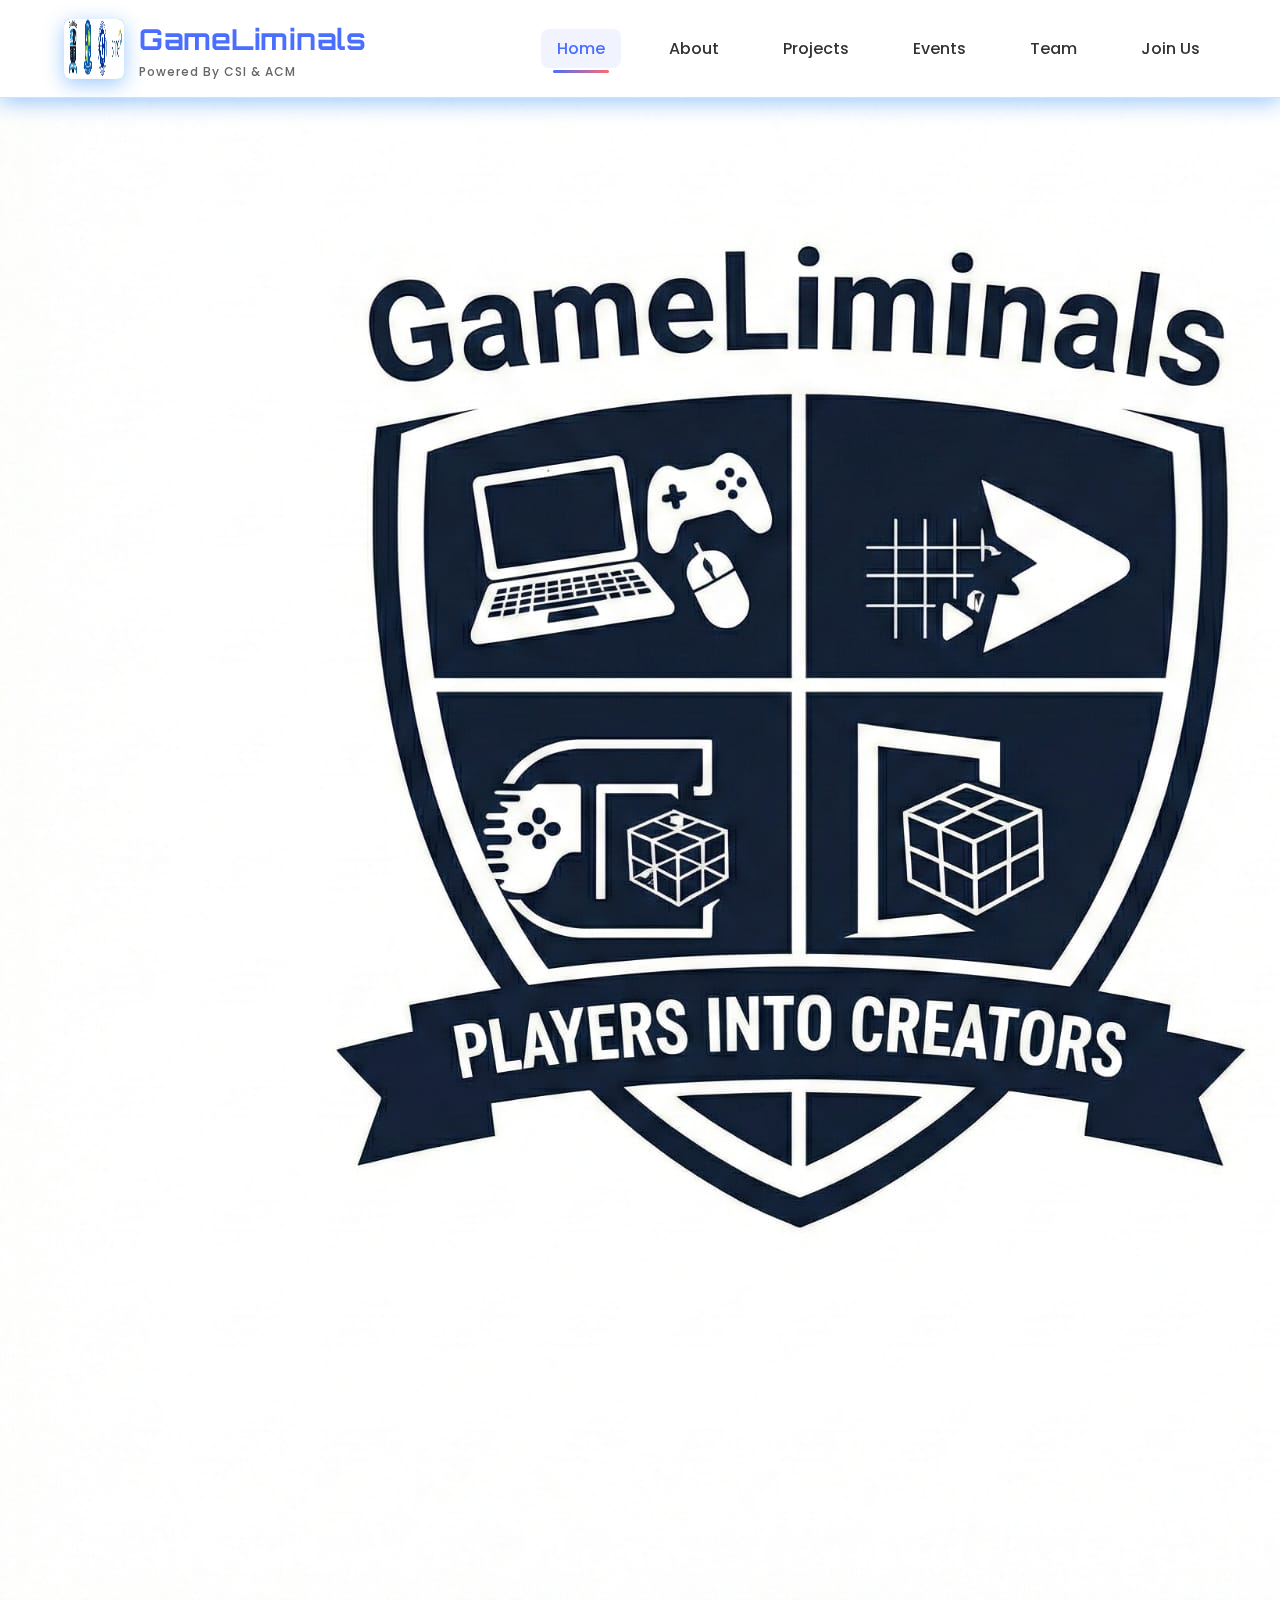
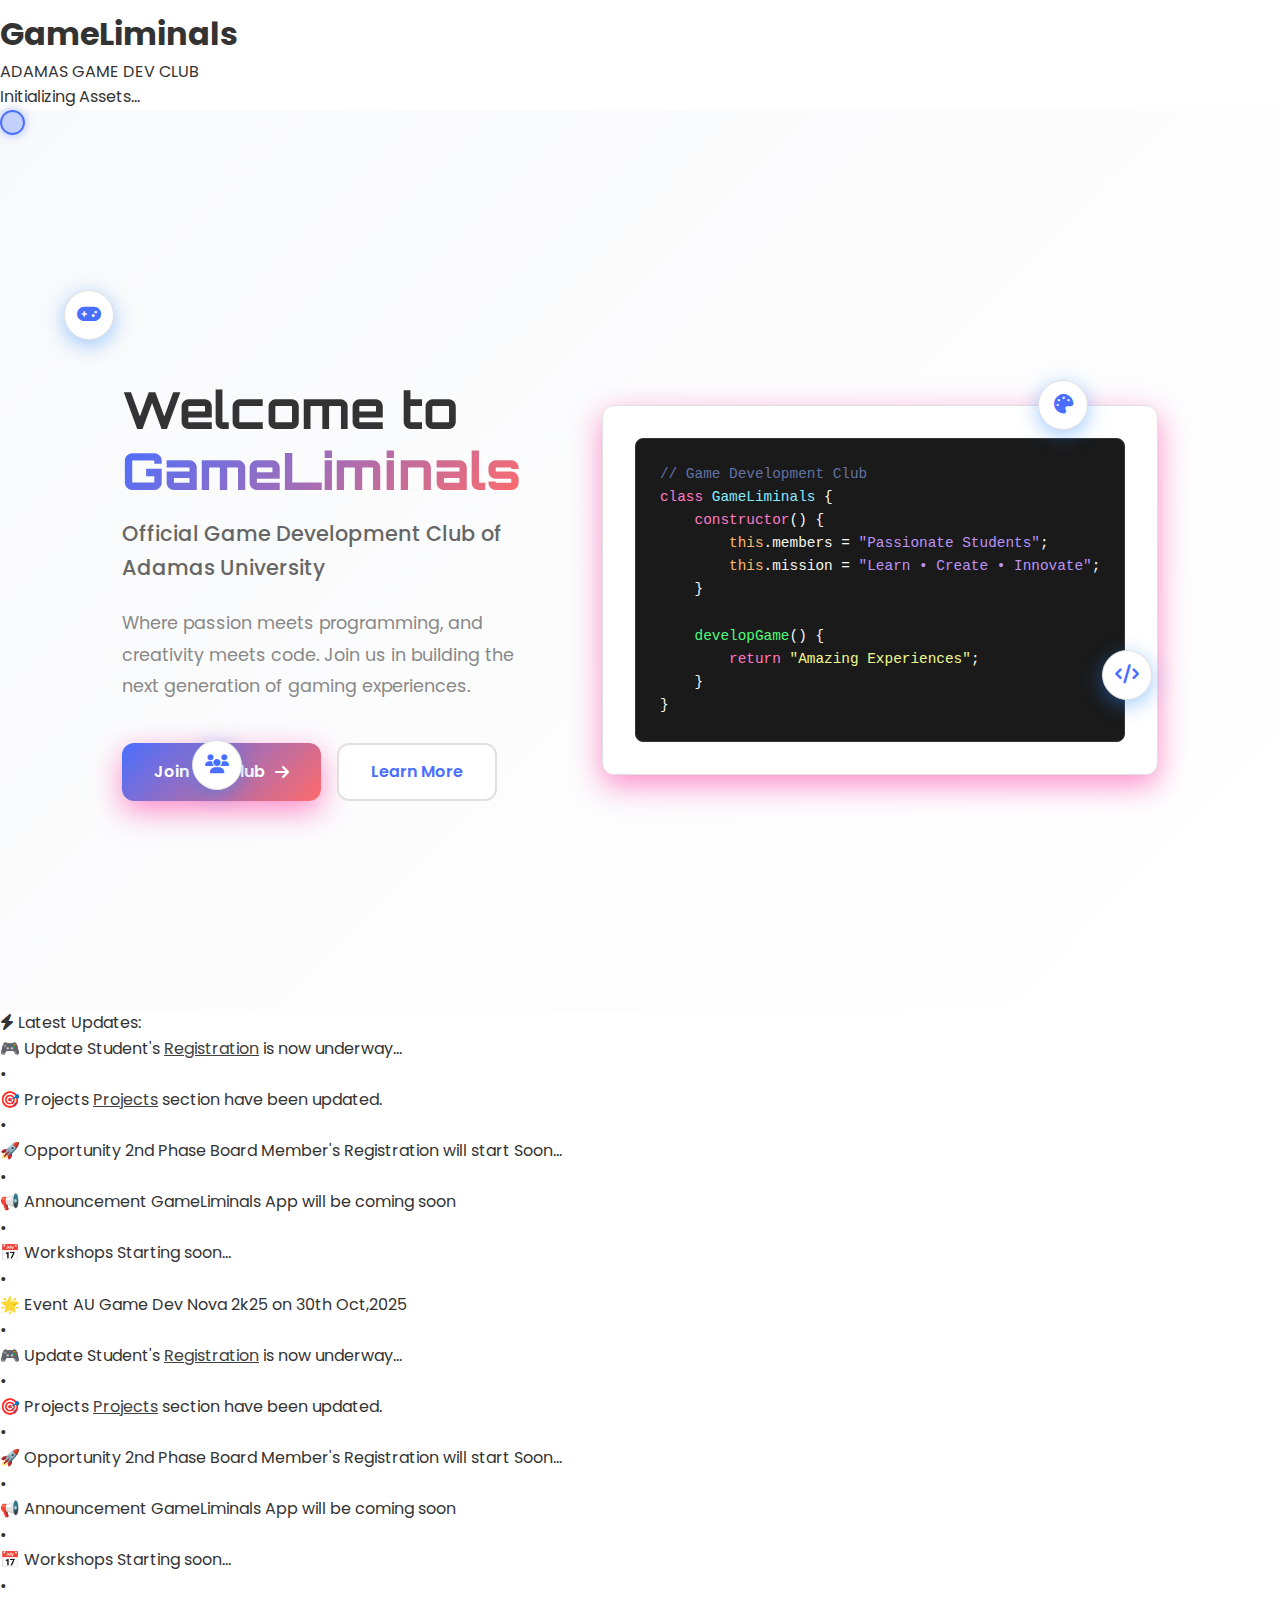
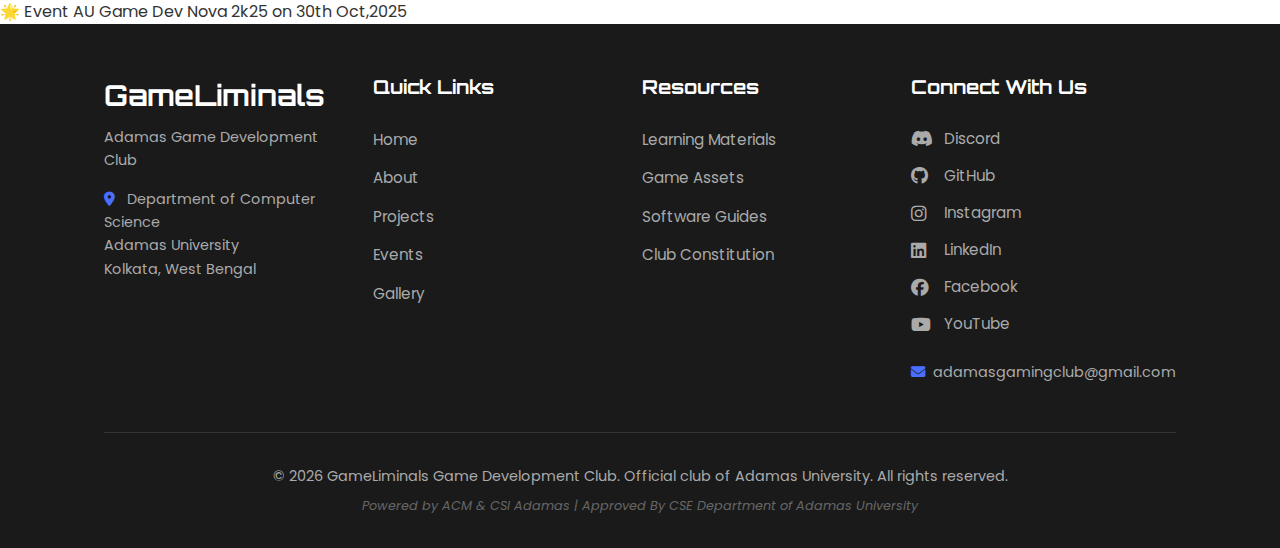
<file: index.html>
<!DOCTYPE html>
<html lang="en">

<head>
    <meta charset="UTF-8">
    <meta name="viewport" content="width=device-width, initial-scale=1.0">
    <title>Welcome To GameLiminals | Adamas Game Development Club | Home </title>
    <link rel="shortcut icon" href="assets/logo.png" type="image/x-icon">
    <link rel="manifest" href="manifest.json">



    <meta name="description" content="Official Adamas University (AU) Game Development Club. Join our student community for game jams, workshops, and game design at Adamas University.">
    <meta name="keywords" content="GameLiminals, Adamas University, Game Dev Club, AU Gaming, Student Developers, Kolkata Game Development, Adamas Game Dev Club">
    <meta name="author" content="Sayandeep Pradhan">
    <meta name="robots" content="index, follow">
    <meta name="language" content="English">
    <meta name="google-site-verification" content="cf4Xkiblsr-E7v7hHNbBGdRATGamFPyZ3hg22A8NUHI" />

    <meta property="og:type" content="website">
    <meta property="og:site_name" content="GameLiminals">
    <meta property="og:url" content="https://gameliminals.vercel.app/">
    <meta property="og:image" content="https://gameliminals.vercel.app/assets/logo2.png">
    <meta property="twitter:card" content="summary_large_image">
    <meta name="google-site-verification" content="cf4Xkiblsr-E7v7hHNbBGdRATGamFPyZ3hg22A8NUHI" />
    <link rel="stylesheet" href="style.css">

    <link rel="stylesheet" href="https://cdnjs.cloudflare.com/ajax/libs/font-awesome/6.4.0/css/all.min.css">
    <link rel="stylesheet" href="https://fonts.googleapis.com/css2?family=Poppins:wght@300;400;500;600;700&family=Orbitron:wght@400;500;600&display=swap">
</head>

<body>
    <!-- Preloader -->
    <div id="preloader">
        <div class="logo-container2">
            <img src="assets/blackpreloader-logo.jpeg" alt="GameLiminals Logo" class="logo-icon">
        </div>

        <h1 class="brand-name">GameLiminals</h1>

        <div class="tagline-box">
            <span class="tagline-text">ADAMAS GAME DEV CLUB</span>
        </div>

        <div class="loader-wrapper">
            <div class="loading-text">Initializing Assets...</div>
            <div class="progress-bar-bg">
                <div class="progress-bar-fill"></div>
            </div>
        </div>
    </div>

    <!-- Custom Cursor -->
    <div class="cursor"></div>

    <!-- Header & Navigation -->
    <header>
        <div class="logo-container">
            <img src="assets/nav.png" alt="Nav Logo" class="logo-img">
            <div class="logo-text">
                <h1 class="logo-title">GameLiminals</h1>
                <p class="logo-subtitle">Powered By CSI & ACM</p>
            </div>
        </div>

        <nav class="navbar">
            <ul class="nav-menu">
                <li><a href="index.html" class="nav-link active">Home</a></li>
                <li><a href="about.html" class="nav-link">About</a></li>
                <li><a href="projects.html" class="nav-link">Projects</a></li>
                <li><a href="events.html" class="nav-link">Events</a></li>
                <li><a href="team.html" class="nav-link">Team</a></li>
                <li><a href="registration.html" class="nav-link">Join Us</a></li>
            </ul>
            <div class="hamburger">
                <span class="bar"></span>
                <span class="bar"></span>
                <span class="bar"></span>
            </div>
        </nav>
    </header>

    <!-- Main Content -->
    <main>
        <!-- Hero Section -->
        <section class="hero" id="home">
            <div class="container">
                <div class="hero-content">
                    <div class="hero-text">
                        <h2 class="hero-title">Welcome to <span class="highlight">GameLiminals</span></h2>
                        <h3 class="hero-subtitle">Official Game Development Club of Adamas University</h3>
                        <p class="hero-description">Where passion meets programming, and creativity meets code. Join us in building the next generation of gaming experiences.</p>
                        <div class="hero-buttons">
                            <a href="registration.html" class="cta-button primary">Join Our Club <i class="fas fa-arrow-right"></i></a>
                            <a href="about.html" class="cta-button secondary">Learn More</a>
                        </div>
                    </div>
                    <div class="hero-image">
                        <div class="code-animation">
                            <pre class="code-snippet">
<span class="code-comment">// Game Development Club</span>
<span class="code-keyword">class</span> <span class="code-class">GameLiminals</span> {
    <span class="code-keyword">constructor</span>() {
        <span class="code-this">this</span>.members = <span class="code-number">"Passionate Students"</span>;
        <span class="code-this">this</span>.mission = <span class="code-number">"Learn • Create • Innovate"</span>;
    }
    
    <span class="code-function">developGame</span>() {
        <span class="code-keyword">return</span> <span class="code-string">"Amazing Experiences"</span>;
    }
}</pre>
                        </div>
                    </div>
                </div>
            </div>
            <div class="floating-elements">
                <div class="float-element"><i class="fas fa-gamepad"></i></div>
                <div class="float-element"><i class="fas fa-code"></i></div>
                <div class="float-element"><i class="fas fa-palette"></i></div>
                <div class="float-element"><i class="fas fa-users"></i></div>
            </div>
        </section>


        <!-- Marquee Section (Between Hero and Footer) -->

        <section class="marquee-section">
            <div class="marquee-container">
                <div class="marquee-label">
                    <i class="fas fa-bolt"></i>
                    <span>Latest Updates:</span>
                </div>
                <div class="marquee-track">
                    <div class="marquee-content">
                        <!-- First set of items -->
                        <div class="marquee-item">
                            <span class="marquee-badge">🎮 Update</span>
                            <span class="marquee-text">Student's <a href="registration.html" style="color:#414040;">Registration</a> is now underway...</span>
                        </div>
                        <span class="marquee-separator">•</span>

                        <div class="marquee-item">
                            <span class="marquee-badge">🎯 Projects</span>
                            <span class="marquee-text"><a href="projects.html" style="color:#414040;">Projects</a> section have been updated.</span>
                        </div>
                        <span class="marquee-separator">•</span>

                        <div class="marquee-item">
                            <span class="marquee-badge">🚀 Opportunity</span>
                            <span class="marquee-text">2nd Phase Board Member's Registration will start Soon...</span>
                        </div>
                        <span class="marquee-separator">•</span>

                        <div class="marquee-item">
                            <span class="marquee-badge">📢 Announcement</span>
                            <span class="marquee-text">GameLiminals App will be coming soon</span>
                        </div>
                        <span class="marquee-separator">•</span>

                        <div class="marquee-item">
                            <span class="marquee-badge">📅 Workshops</span>
                            <span class="marquee-text">Starting soon...</span>
                        </div>
                        <span class="marquee-separator">•</span>

                        <div class="marquee-item">
                            <span class="marquee-badge">🌟 Event</span>
                            <span class="marquee-text">AU Game Dev Nova 2k25 on 30th Oct,2025</span>
                        </div>
                        <span class="marquee-separator">•</span>

                        <!-- Duplicate set for seamless loop -->
                        <div class="marquee-item">
                            <span class="marquee-badge">🎮 Update</span>
                            <span class="marquee-text">Student's <a href="registration.html" style="color:#414040;">Registration</a> is now underway...</span>
                        </div>
                        <span class="marquee-separator">•</span>

                        <div class="marquee-item">
                            <span class="marquee-badge">🎯 Projects</span>
                            <span class="marquee-text"><a href="projects.html" style="color:#414040;">Projects</a> section have been updated.</span>
                        </div>
                        <span class="marquee-separator">•</span>

                        <div class="marquee-item">
                            <span class="marquee-badge">🚀 Opportunity</span>
                            <span class="marquee-text">2nd Phase Board Member's Registration will start Soon...</span>
                        </div>
                        <span class="marquee-separator">•</span>

                        <div class="marquee-item">
                            <span class="marquee-badge">📢 Announcement</span>
                            <span class="marquee-text">GameLiminals App will be coming soon</span>
                        </div>
                        <span class="marquee-separator">•</span>

                        <div class="marquee-item">
                            <span class="marquee-badge">📅 Workshops</span>
                            <span class="marquee-text">Starting soon...</span>
                        </div>
                        <span class="marquee-separator">•</span>

                        <div class="marquee-item">
                            <span class="marquee-badge">🌟 Event</span>
                            <span class="marquee-text">AU Game Dev Nova 2k25 on 30th Oct,2025</span>
                        </div>
                    </div>
                </div>
            </div>
        </section>

    </main>

    <!-- Footer -->
    <footer>
        <div class="container">
            <div class="footer-content">
                <div class="footer-col">
                    <div class="footer-logo">
                        <h3>GameLiminals</h3>
                        <p>Adamas Game Development Club</p>
                    </div>
                    <p class="footer-address">
                        <i class="fas fa-map-marker-alt"></i> Department of Computer Science<br> Adamas University<br> Kolkata, West Bengal
                    </p>
                </div>

                <div class="footer-col">
                    <h4>Quick Links</h4>
                    <ul class="footer-links">
                        <li><a href="index.html">Home</a></li>
                        <li><a href="about.html">About</a></li>
                        <li><a href="projects.html">Projects</a></li>
                        <li><a href="events.html">Events</a></li>
                        <li><a href="gallery.html">Gallery</a></li>
                    </ul>
                </div>

                <div class="footer-col">
                    <h4>Resources</h4>
                    <ul class="footer-links">
                        <li><a href="#">Learning Materials</a></li>
                        <li><a href="#">Game Assets</a></li>
                        <li><a href="#">Software Guides</a></li>
                        <li><a href="#">Club Constitution</a></li>
                    </ul>
                </div>

                <div class="footer-col">
                    <h4>Connect With Us</h4>
                    <div class="social-links">
                        <a href="https://discord.gg/5hZsZmcC" class="social-link"><i class="fab fa-discord"></i> Discord</a>
                        <a href="https://github.com/gameliminals" class="social-link"><i class="fab fa-github"></i> GitHub</a>
                        <a href="https://www.instagram.com/gameliminals?igsh=b2V3NzRidDd3OHF6" class="social-link"><i class="fab fa-instagram"></i> Instagram</a>
                        <a href="https://www.linkedin.com/company/gameliminals/" class="social-link"><i class="fab fa-linkedin"></i> LinkedIn</a>
                        <a href="https://www.facebook.com/gameliminals" class="social-link"><i class="fab fa-facebook"></i> Facebook</a>
                        <a href="https://www.youtube.com/@GameLiminals" class="social-link"><i class="fab fa-youtube"></i> YouTube</a>
                    </div>
                    <p class="footer-email">
                        <i class="fas fa-envelope"></i> adamasgamingclub@gmail.com
                    </p>
                </div>
            </div>

            <div class="footer-bottom">
                <p class="copyright">© 2026 GameLiminals Game Development Club. Official club of Adamas University. All rights reserved.</p>
                <p class="footer-note">Powered by ACM & CSI Adamas | Approved By CSE Department of Adamas University</p>
            </div>
        </div>
    </footer>

    <script src="script.js"></script>

</body>


</html>
</file>
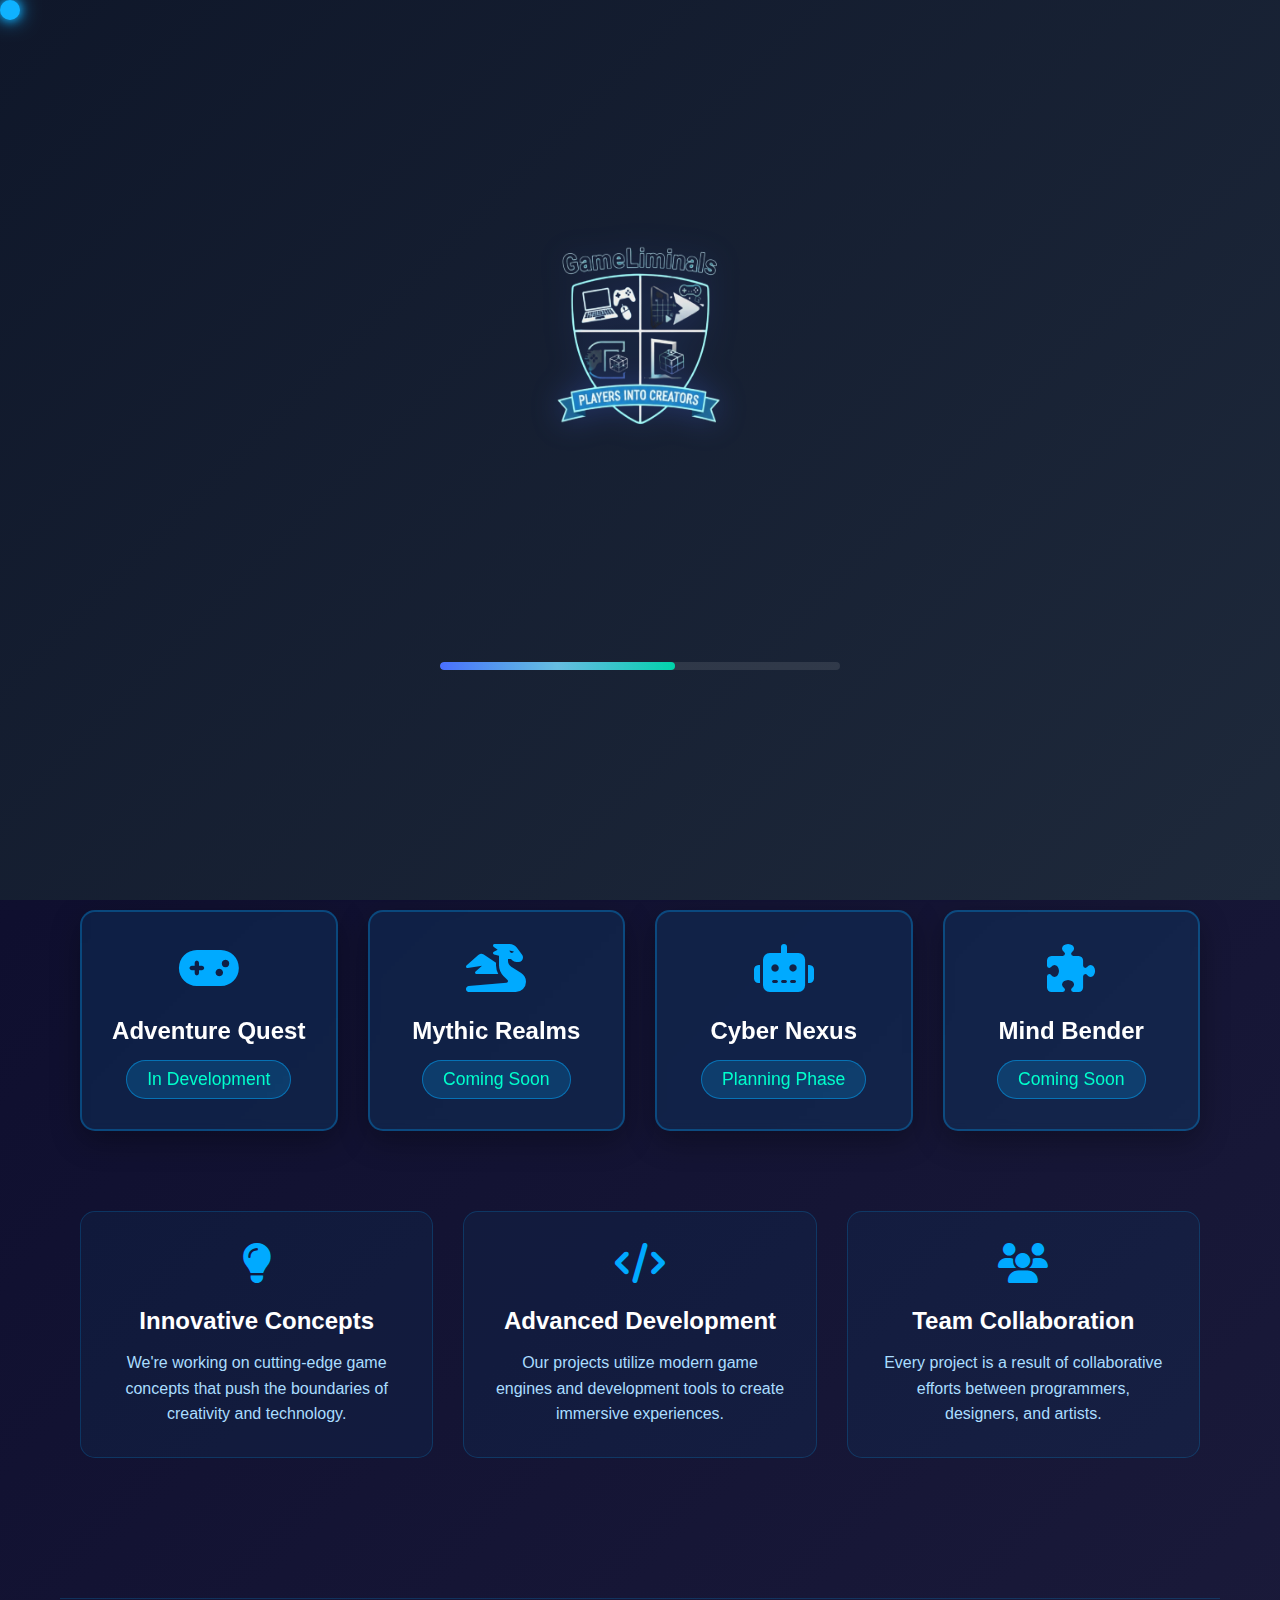
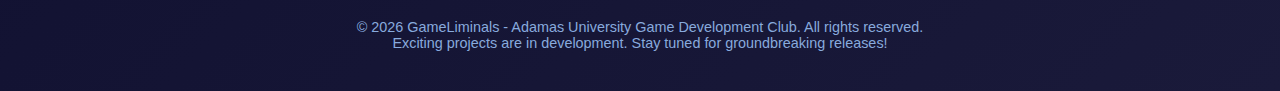
<file: projects.html>
<!DOCTYPE html>
<html lang="en">

<head>
    <meta charset="UTF-8">
    <meta name="viewport" content="width=device-width, initial-scale=1.0">
    <title>GameLiminals - Projects Coming Soon</title>
    <link rel="stylesheet" href="https://cdnjs.cloudflare.com/ajax/libs/font-awesome/6.4.0/css/all.min.css">
    <style>
        * {
            margin: 0;
            padding: 0;
            box-sizing: border-box;
            font-family: 'Segoe UI', Tahoma, Geneva, Verdana, sans-serif;
        }
        
         :root {
            --primary-color: #4a6fff;
            --secondary-color: #ff6b6b;
            --accent-color: #00d4aa;
            --text-dark: #333333;
            --text-light: #666666;
            --background-light: #ffffff;
            --background-gray: #f8f9fa;
            --border-color: #e0e0e0;
            --shadow-light: 0 5px 20px rgba(38, 136, 255, 0.445);
            --shadow-medium: 0 10px 30px rgba(255, 23, 147, 0.492);
            --border-radius: 12px;
        }
        
        body {
            background: linear-gradient(135deg, #0a0a2a 0%, #1a1a3a 100%);
            color: #fff;
            min-height: 100vh;
            overflow-x: hidden;
            cursor: none;
        }
        
        .preloader {
            position: fixed;
            top: 0;
            left: 0;
            width: 100%;
            height: 100%;
            background: linear-gradient(135deg, #0f172a 0%, #1e293b 100%);
            display: flex;
            justify-content: center;
            align-items: center;
            z-index: 9999;
            transition: opacity 0.8s ease, visibility 0.8s ease;
        }
        
        .preloader.loaded {
            opacity: 0;
            visibility: hidden;
        }
        
        .preloader-content {
            display: flex;
            flex-direction: column;
            align-items: center;
            justify-content: center;
            gap: 3rem;
            max-width: 600px;
            width: 90%;
            text-align: center;
        }
        
        .preloader-logo {
            display: flex;
            flex-direction: column;
            align-items: center;
            gap: 1.5rem;
        }
        
        .logo-image-container {
            width: 200px;
            height: 200px;
            display: flex;
            align-items: center;
            justify-content: center;
            animation: logoFloat 3s ease-in-out infinite;
            position: relative;
        }
        
        .preloader-logo-img {
            width: 100%;
            height: 100%;
            display: flex;
            align-items: center;
            justify-content: center;
            font-size: 3rem;
            color: white;
            font-family: 'Orbitron', sans-serif;
            font-weight: bold;
            filter: drop-shadow(0 0 15px rgba(74, 111, 255, 0.3));
        }
        
        .preloader-title {
            font-family: 'Orbitron', sans-serif;
            font-size: 3.5rem;
            font-weight: 800;
            color: var(--primary-color);
            display: inline-flex;
            gap: 2px;
            letter-spacing: 2px;
            margin: 0;
            position: relative;
        }
        
        .title-char {
            display: inline-block;
            opacity: 0;
            transform: translateY(20px) rotateY(90deg);
            animation: titleReveal 0.5s forwards cubic-bezier(0.68, -0.55, 0.265, 1.55);
            text-shadow: 0 0 10px rgba(74, 111, 255, 0.5), 0 0 20px rgba(74, 111, 255, 0.3), 0 0 30px rgba(74, 111, 255, 0.2);
            color: #ffffff;
        }
        
        .title-char:nth-child(odd) {
            color: var(--primary-color);
        }
        
        .title-char:nth-child(even) {
            color: var(--accent-color);
        }
        
        .preloader-tagline {
            font-size: 1.2rem;
            color: #94a3b8;
            display: flex;
            flex-wrap: wrap;
            justify-content: center;
            gap: 3px;
            font-weight: 500;
            letter-spacing: 1.5px;
            margin-top: 1rem;
            font-family: 'Orbitron', sans-serif;
        }
        
        .tagline-char {
            display: inline-block;
            opacity: 0;
            transform: translateY(10px);
            animation: taglineReveal 0.4s forwards cubic-bezier(0.68, -0.55, 0.265, 1.55);
            color: #cbd5e1;
        }
        
        .tagline-char:nth-child(odd) {
            color: var(--secondary-color);
        }
        
        .tagline-char:nth-child(even) {
            color: #ffffff;
        }
        
        .tagline-space {
            width: 10px;
        }
        
        .preloader-progress {
            width: 100%;
            max-width: 400px;
            height: 8px;
            background: rgba(255, 255, 255, 0.1);
            border-radius: 4px;
            overflow: hidden;
            margin-top: 2rem;
        }
        
        .progress-bar {
            height: 100%;
            width: 0%;
            background: linear-gradient(90deg, var(--primary-color), var(--accent-color));
            border-radius: 4px;
            transition: width 1.5s cubic-bezier(0.65, 0, 0.35, 1);
            position: relative;
            overflow: hidden;
        }
        
        .progress-bar::after {
            content: '';
            position: absolute;
            top: 0;
            left: 0;
            right: 0;
            bottom: 0;
            background: linear-gradient(90deg, transparent, rgba(255, 255, 255, 0.3), transparent);
            animation: progressShine 2s infinite;
        }
        
        @keyframes logoFloat {
            0%,
            100% {
                transform: translateY(0) scale(1);
            }
            50% {
                transform: translateY(-15px) scale(1.05);
            }
        }
        
        @keyframes titleReveal {
            to {
                opacity: 1;
                transform: translateY(0) rotateY(0);
            }
        }
        
        @keyframes taglineReveal {
            to {
                opacity: 1;
                transform: translateY(0);
            }
        }
        
        @keyframes progressShine {
            0% {
                transform: translateX(-100%);
            }
            100% {
                transform: translateX(100%);
            }
        }
        
        .blue-cursor {
            position: fixed;
            width: 20px;
            height: 20px;
            border-radius: 50%;
            background-color: #00aaff;
            pointer-events: none;
            mix-blend-mode: screen;
            z-index: 9999;
            transition: transform 0.1s;
            box-shadow: 0 0 10px #00aaff, 0 0 20px #00aaff;
        }
        
        .cursor-follower {
            position: fixed;
            width: 60px;
            height: 60px;
            border-radius: 50%;
            border: 2px solid rgba(0, 170, 255, 0.3);
            pointer-events: none;
            z-index: 9998;
            transition: all 0.3s ease-out;
        }
        
        .container {
            max-width: 1200px;
            margin: 0 auto;
            padding: 20px;
        }
        /* Header with logos */
        
        .header {
            display: flex;
            justify-content: space-between;
            align-items: center;
            padding: 20px 0;
            flex-wrap: wrap;
        }
        
        .logos {
            display: flex;
            align-items: center;
            gap: 30px;
        }
        
        .logo {
            height: 80px;
            filter: drop-shadow(0 0 5px rgba(0, 170, 255, 0.5));
            transition: transform 0.3s ease;
        }
        
        .logo:hover {
            transform: scale(1.05);
        }
        
        .logo-gameliminals {
            height: 90px;
        }
        /* Back to home button */
        
        .home-btn {
            display: inline-flex;
            align-items: center;
            gap: 10px;
            background: rgba(0, 170, 255, 0.2);
            color: #fff;
            padding: 12px 24px;
            border-radius: 50px;
            text-decoration: none;
            font-weight: 600;
            letter-spacing: 1px;
            border: 2px solid #00aaff;
            transition: all 0.3s ease;
            backdrop-filter: blur(5px);
            box-shadow: 0 5px 15px rgba(0, 0, 0, 0.3);
        }
        
        .home-btn:hover {
            background: rgba(0, 170, 255, 0.4);
            transform: translateY(-3px);
            box-shadow: 0 8px 20px rgba(0, 170, 255, 0.3);
        }
        /* Main content */
        
        .main-content {
            text-align: center;
            padding: 60px 20px;
            margin-top: 40px;
        }
        
        .title {
            font-size: 4.5rem;
            margin-bottom: 20px;
            background: linear-gradient(90deg, #00aaff, #00ffcc);
            -webkit-background-clip: text;
            background-clip: text;
            color: transparent;
            text-shadow: 0 0 20px rgba(0, 170, 255, 0.5);
            letter-spacing: 2px;
        }
        
        .subtitle {
            font-size: 1.8rem;
            margin-bottom: 40px;
            color: #aaddff;
            max-width: 800px;
            margin-left: auto;
            margin-right: auto;
            line-height: 1.6;
        }
        /* Projects reveal section */
        
        .projects-container {
            position: relative;
            margin: 60px auto;
            width: 90%;
            max-width: 900px;
            perspective: 1000px;
        }
        
        .project-grid {
            display: grid;
            grid-template-columns: repeat(auto-fill, minmax(250px, 1fr));
            gap: 30px;
            margin-top: 40px;
        }
        
        .project-card {
            background: rgba(0, 170, 255, 0.1);
            border-radius: 15px;
            padding: 30px 20px;
            border: 2px solid rgba(0, 170, 255, 0.3);
            backdrop-filter: blur(5px);
            box-shadow: 0 10px 30px rgba(0, 0, 0, 0.3);
            transition: all 0.4s ease;
            position: relative;
            overflow: hidden;
            min-height: 200px;
            display: flex;
            flex-direction: column;
            justify-content: center;
            align-items: center;
        }
        
        .project-card::before {
            content: '';
            position: absolute;
            top: 0;
            left: 0;
            right: 0;
            height: 5px;
            background: linear-gradient(90deg, #00aaff, #00ffcc);
            opacity: 0;
            transition: opacity 0.3s ease;
        }
        
        .project-card:hover {
            transform: translateY(-10px);
            border-color: #00aaff;
            box-shadow: 0 15px 40px rgba(0, 170, 255, 0.4);
        }
        
        .project-card:hover::before {
            opacity: 1;
        }
        
        .project-icon {
            font-size: 3rem;
            margin-bottom: 20px;
            color: #00aaff;
        }
        
        .project-title {
            font-size: 1.5rem;
            font-weight: bold;
            margin-bottom: 15px;
            color: #fff;
        }
        
        .project-status {
            font-size: 1.1rem;
            color: #00ffcc;
            padding: 8px 20px;
            background: rgba(0, 170, 255, 0.2);
            border-radius: 20px;
            border: 1px solid rgba(0, 170, 255, 0.5);
        }
        /* Coming soon message */
        
        .coming-soon-container {
            position: relative;
            margin: 60px auto;
            width: 90%;
            max-width: 800px;
            height: 300px;
            display: flex;
            justify-content: center;
            align-items: center;
            background: linear-gradient(45deg, rgba(10, 10, 42, 0.7), rgba(26, 26, 74, 0.7));
            border: 3px solid #00aaff;
            border-radius: 20px;
            box-shadow: 0 0 50px rgba(0, 170, 255, 0.3);
            overflow: hidden;
        }
        
        .coming-soon-container::before {
            content: '';
            position: absolute;
            width: 150%;
            height: 150%;
            background: conic-gradient(transparent, #00aaff, transparent 30%);
            animation: rotate 4s linear infinite;
        }
        
        .coming-soon-container::after {
            content: '';
            position: absolute;
            inset: 5px;
            background: linear-gradient(45deg, #0a0a2a, #1a1a4a);
            border-radius: 16px;
        }
        
        .coming-soon-message {
            font-size: 3.5rem;
            font-weight: bold;
            color: #00ffcc;
            text-align: center;
            padding: 20px;
            text-shadow: 0 0 15px rgba(0, 255, 204, 0.7);
            position: relative;
            z-index: 2;
            letter-spacing: 2px;
        }
        
        @keyframes rotate {
            0% {
                transform: rotate(0deg);
            }
            100% {
                transform: rotate(360deg);
            }
        }
        /* Features section */
        
        .features {
            display: grid;
            grid-template-columns: repeat(auto-fit, minmax(300px, 1fr));
            gap: 30px;
            margin-top: 80px;
        }
        
        .feature-card {
            background: rgba(0, 170, 255, 0.05);
            border-radius: 15px;
            padding: 30px;
            border: 1px solid rgba(0, 170, 255, 0.2);
            transition: all 0.3s ease;
        }
        
        .feature-card:hover {
            transform: translateY(-5px);
            border-color: #00aaff;
            background: rgba(0, 170, 255, 0.1);
        }
        
        .feature-icon {
            font-size: 2.5rem;
            color: #00aaff;
            margin-bottom: 20px;
        }
        
        .feature-title {
            font-size: 1.5rem;
            font-weight: bold;
            margin-bottom: 15px;
            color: #fff;
        }
        
        .feature-description {
            color: #aaddff;
            line-height: 1.6;
        }
        /* Footer */
        
        .footer {
            text-align: center;
            margin-top: 80px;
            padding: 20px;
            color: #88aadd;
            font-size: 0.9rem;
            border-top: 1px solid rgba(0, 170, 255, 0.2);
        }
        /* Floating particles */
        
        .particles {
            position: absolute;
            top: 0;
            left: 0;
            width: 100%;
            height: 100%;
            pointer-events: none;
            z-index: -1;
        }
        
        .particle {
            position: absolute;
            background-color: rgba(0, 170, 255, 0.5);
            border-radius: 50%;
            animation: float 15s infinite linear;
        }
        
        @keyframes float {
            0% {
                transform: translateY(0) rotate(0deg);
                opacity: 0;
            }
            10% {
                opacity: 1;
            }
            90% {
                opacity: 1;
            }
            100% {
                transform: translateY(-100vh) rotate(360deg);
                opacity: 0;
            }
        }
        /* Responsive design */
        
        @media (max-width: 768px) {
            .title {
                font-size: 3rem;
            }
            .subtitle {
                font-size: 1.4rem;
            }
            .logos {
                justify-content: center;
                width: 100%;
                margin-bottom: 20px;
            }
            .header {
                flex-direction: column;
            }
            .coming-soon-message {
                font-size: 2.5rem;
            }
            .project-grid {
                grid-template-columns: repeat(auto-fill, minmax(200px, 1fr));
            }
        }
        
        @media (max-width: 480px) {
            .title {
                font-size: 2.5rem;
            }
            .coming-soon-message {
                font-size: 2rem;
            }
            .project-grid {
                grid-template-columns: 1fr;
            }
            .features {
                grid-template-columns: 1fr;
            }
        }
    </style>
</head>

<body>
    <div class="preloader">
        <div class="preloader-content">
            <div class="preloader-logo">
                <div class="logo-image-container">
                    <img src="assets/logo2.png" alt="GameLiminals Logo" class="preloader-logo-img">
                </div>
                <h1 class="preloader-title">
                    <span class="title-char">G</span>
                    <span class="title-char">a</span>
                    <span class="title-char">m</span>
                    <span class="title-char">e</span>
                    <span class="title-char">L</span>
                    <span class="title-char">i</span>
                    <span class="title-char">m</span>
                    <span class="title-char">i</span>
                    <span class="title-char">n</span>
                    <span class="title-char">a</span>
                    <span class="title-char">l</span>
                    <span class="title-char">s</span>
                </h1>
                <p class="preloader-tagline">
                    <span class="tagline-char">P</span>
                    <span class="tagline-char">R</span>
                    <span class="tagline-char">O</span>
                    <span class="tagline-char">J</span>
                    <span class="tagline-char">E</span>
                    <span class="tagline-char">C</span>
                    <span class="tagline-char">T</span>
                    <span class="tagline-char">S</span>
                    <span class="tagline-space">&nbsp;</span>
                    <span class="tagline-char">P</span>
                    <span class="tagline-char">O</span>
                    <span class="tagline-char">R</span>
                    <span class="tagline-char">T</span>
                    <span class="tagline-char">F</span>
                    <span class="tagline-char">O</span>
                    <span class="tagline-char">L</span>
                    <span class="tagline-char">I</span>
                    <span class="tagline-char">O</span>
                </p>
            </div>
            <div class="preloader-progress">
                <div class="progress-bar"></div>
            </div>
        </div>
    </div>
    <!-- Blue cursor effect -->
    <div class="blue-cursor"></div>
    <div class="cursor-follower"></div>

    <!-- Floating particles -->
    <div class="particles" id="particles"></div>

    <div class="container">
        <!-- Header with logos -->
        <header class="header">
            <div class="logos">
                <!-- Adamas University Logo -->
                <img src="assets/logo.png" alt="Adamas University Logo" class="logo logo-adamas">
                <!-- GameLiminals Logo -->
                <img src="assets/au_logo.jpg" alt="GameLiminals Logo" class="logo logo-gameliminals">
            </div>

            <!-- Back to Home button -->
            <a href="index.html" class="home-btn">
                <i class="fas fa-home"></i> Back to Home
            </a>
        </header>

        <!-- Main content -->
        <main class="main-content">
            <h1 class="title">OUR PROJECTS</h1>
            <p class="subtitle">Adamas University Game Development Club<br>Where innovative ideas transform into immersive gaming experiences</p>

            <!-- Coming Soon Section -->
            <div class="coming-soon-container">
                <div class="coming-soon-message">
                    COMING<br>SOON
                </div>
            </div>

            <!-- Project Grid (Placeholder) -->
            <div class="project-grid">
                <div class="project-card">
                    <div class="project-icon">
                        <i class="fas fa-gamepad"></i>
                    </div>
                    <div class="project-title">Adventure Quest</div>
                    <div class="project-status">In Development</div>
                </div>

                <div class="project-card">
                    <div class="project-icon">
                        <i class="fas fa-dragon"></i>
                    </div>
                    <div class="project-title">Mythic Realms</div>
                    <div class="project-status">Coming Soon</div>
                </div>

                <div class="project-card">
                    <div class="project-icon">
                        <i class="fas fa-robot"></i>
                    </div>
                    <div class="project-title">Cyber Nexus</div>
                    <div class="project-status">Planning Phase</div>
                </div>

                <div class="project-card">
                    <div class="project-icon">
                        <i class="fas fa-puzzle-piece"></i>
                    </div>
                    <div class="project-title">Mind Bender</div>
                    <div class="project-status">Coming Soon</div>
                </div>
            </div>

            <!-- Features Section -->
            <div class="features">
                <div class="feature-card">
                    <div class="feature-icon">
                        <i class="fas fa-lightbulb"></i>
                    </div>
                    <div class="feature-title">Innovative Concepts</div>
                    <div class="feature-description">
                        We're working on cutting-edge game concepts that push the boundaries of creativity and technology.
                    </div>
                </div>

                <div class="feature-card">
                    <div class="feature-icon">
                        <i class="fas fa-code"></i>
                    </div>
                    <div class="feature-title">Advanced Development</div>
                    <div class="feature-description">
                        Our projects utilize modern game engines and development tools to create immersive experiences.
                    </div>
                </div>

                <div class="feature-card">
                    <div class="feature-icon">
                        <i class="fas fa-users"></i>
                    </div>
                    <div class="feature-title">Team Collaboration</div>
                    <div class="feature-description">
                        Every project is a result of collaborative efforts between programmers, designers, and artists.
                    </div>
                </div>
            </div>
        </main>

        <!-- Footer -->
        <footer class="footer">
            <p>© 2026 GameLiminals - Adamas University Game Development Club. All rights reserved.</p>
            <p>Exciting projects are in development. Stay tuned for groundbreaking releases!</p>
        </footer>
    </div>

    <script>
        // Preloader Animation
        document.addEventListener('DOMContentLoaded', function() {
            const preloader = document.querySelector('.preloader');
            const progressBar = document.querySelector('.progress-bar');
            const titleChars = document.querySelectorAll('.title-char');
            const taglineChars = document.querySelectorAll('.tagline-char');

            // Initialize preloader
            if (preloader) {
                // Animate logo floating
                const logo = document.querySelector('.preloader-logo-img');
                if (logo) {
                    logo.style.animation = 'logoFloat 3s ease-in-out infinite';
                }

                // Animate title characters with delay
                titleChars.forEach((char, index) => {
                    setTimeout(() => {
                        char.style.animationDelay = `${index * 0.1}s`;
                        char.style.animation = 'titleReveal 0.5s forwards cubic-bezier(0.68, -0.55, 0.265, 1.55)';
                    }, 100);
                });

                // Animate tagline characters with delay
                taglineChars.forEach((char, index) => {
                    setTimeout(() => {
                        char.style.animationDelay = `${index * 0.05}s`;
                        char.style.animation = 'taglineReveal 0.4s forwards cubic-bezier(0.68, -0.55, 0.265, 1.55)';
                    }, 800 + titleChars.length * 100);
                });

                // Simulate loading progress
                let progress = 0;
                const progressInterval = setInterval(() => {
                    progress += Math.random() * 15;
                    if (progress > 100) {
                        progress = 100;
                        clearInterval(progressInterval);

                        // Remove preloader after completion
                        setTimeout(() => {
                            preloader.classList.add('loaded');
                            setTimeout(() => {
                                preloader.style.display = 'none';
                                // Initialize main website functionality
                                initializeWebsite();
                            }, 800);
                        }, 500);
                    }
                    progressBar.style.width = `${progress}%`;
                }, 100);
            } else {
                // If no preloader, initialize website immediately
                initializeWebsite();
            }
        });

        function initializeWebsite() {
            // Custom blue cursor effect
            const cursor = document.querySelector('.blue-cursor');
            const follower = document.querySelector('.cursor-follower');

            if (cursor && follower) {
                document.addEventListener('mousemove', (e) => {
                    cursor.style.left = e.clientX + 'px';
                    cursor.style.top = e.clientY + 'px';

                    setTimeout(() => {
                        follower.style.left = e.clientX - 30 + 'px';
                        follower.style.top = e.clientY - 30 + 'px';
                    }, 50);
                });

                // Interactive cursor effects
                document.addEventListener('mousedown', () => {
                    cursor.style.transform = 'scale(0.7)';
                    follower.style.transform = 'scale(1.3)';
                });

                document.addEventListener('mouseup', () => {
                    cursor.style.transform = 'scale(1)';
                    follower.style.transform = 'scale(1)';
                });

                // Interactive elements
                const interactiveElements = document.querySelectorAll('a, button, .logo, .home-btn, .project-card, .feature-card');

                interactiveElements.forEach(element => {
                    element.addEventListener('mouseenter', () => {
                        cursor.style.transform = 'scale(1.5)';
                        cursor.style.backgroundColor = '#00ffcc';
                        follower.style.transform = 'scale(1.5)';
                        follower.style.borderColor = 'rgba(0, 255, 204, 0.5)';
                    });

                    element.addEventListener('mouseleave', () => {
                        cursor.style.transform = 'scale(1)';
                        cursor.style.backgroundColor = '#00aaff';
                        follower.style.transform = 'scale(1)';
                        follower.style.borderColor = 'rgba(0, 170, 255, 0.3)';
                    });
                });
            }

            // Create floating particles
            const particlesContainer = document.getElementById('particles');
            const particleCount = 30;

            if (particlesContainer) {
                for (let i = 0; i < particleCount; i++) {
                    const particle = document.createElement('div');
                    particle.classList.add('particle');

                    // Random size
                    const size = Math.random() * 10 + 5;
                    particle.style.width = size + 'px';
                    particle.style.height = size + 'px';

                    // Random position
                    particle.style.left = Math.random() * 100 + 'vw';
                    particle.style.top = Math.random() * 100 + 'vh';

                    // Random color variation
                    const blueShade = Math.random() > 0.5 ? '#00aaff' : '#00ffcc';
                    particle.style.backgroundColor = blueShade;

                    // Random animation delay and duration
                    const delay = Math.random() * 15;
                    const duration = Math.random() * 10 + 15;
                    particle.style.animationDelay = delay + 's';
                    particle.style.animationDuration = duration + 's';

                    particlesContainer.appendChild(particle);
                }
            }

            // Animate project cards on scroll
            const projectCards = document.querySelectorAll('.project-card');
            const observerOptions = {
                threshold: 0.2,
                rootMargin: '0px 0px -50px 0px'
            };

            const observer = new IntersectionObserver((entries) => {
                entries.forEach(entry => {
                    if (entry.isIntersecting) {
                        entry.target.style.opacity = '1';
                        entry.target.style.transform = 'translateY(0)';
                    }
                });
            }, observerOptions);

            projectCards.forEach(card => {
                card.style.opacity = '0';
                card.style.transform = 'translateY(20px)';
                card.style.transition = 'opacity 0.5s ease, transform 0.5s ease';
                observer.observe(card);
            });

            // Add hover effect to coming soon container
            const comingSoonContainer = document.querySelector('.coming-soon-container');
            if (comingSoonContainer) {
                comingSoonContainer.addEventListener('mouseenter', () => {
                    comingSoonContainer.style.transform = 'scale(1.02)';
                    comingSoonContainer.style.transition = 'transform 0.3s ease';
                });

                comingSoonContainer.addEventListener('mouseleave', () => {
                    comingSoonContainer.style.transform = 'scale(1)';
                });
            }
        }
    </script>
</body>


</html>
</file>
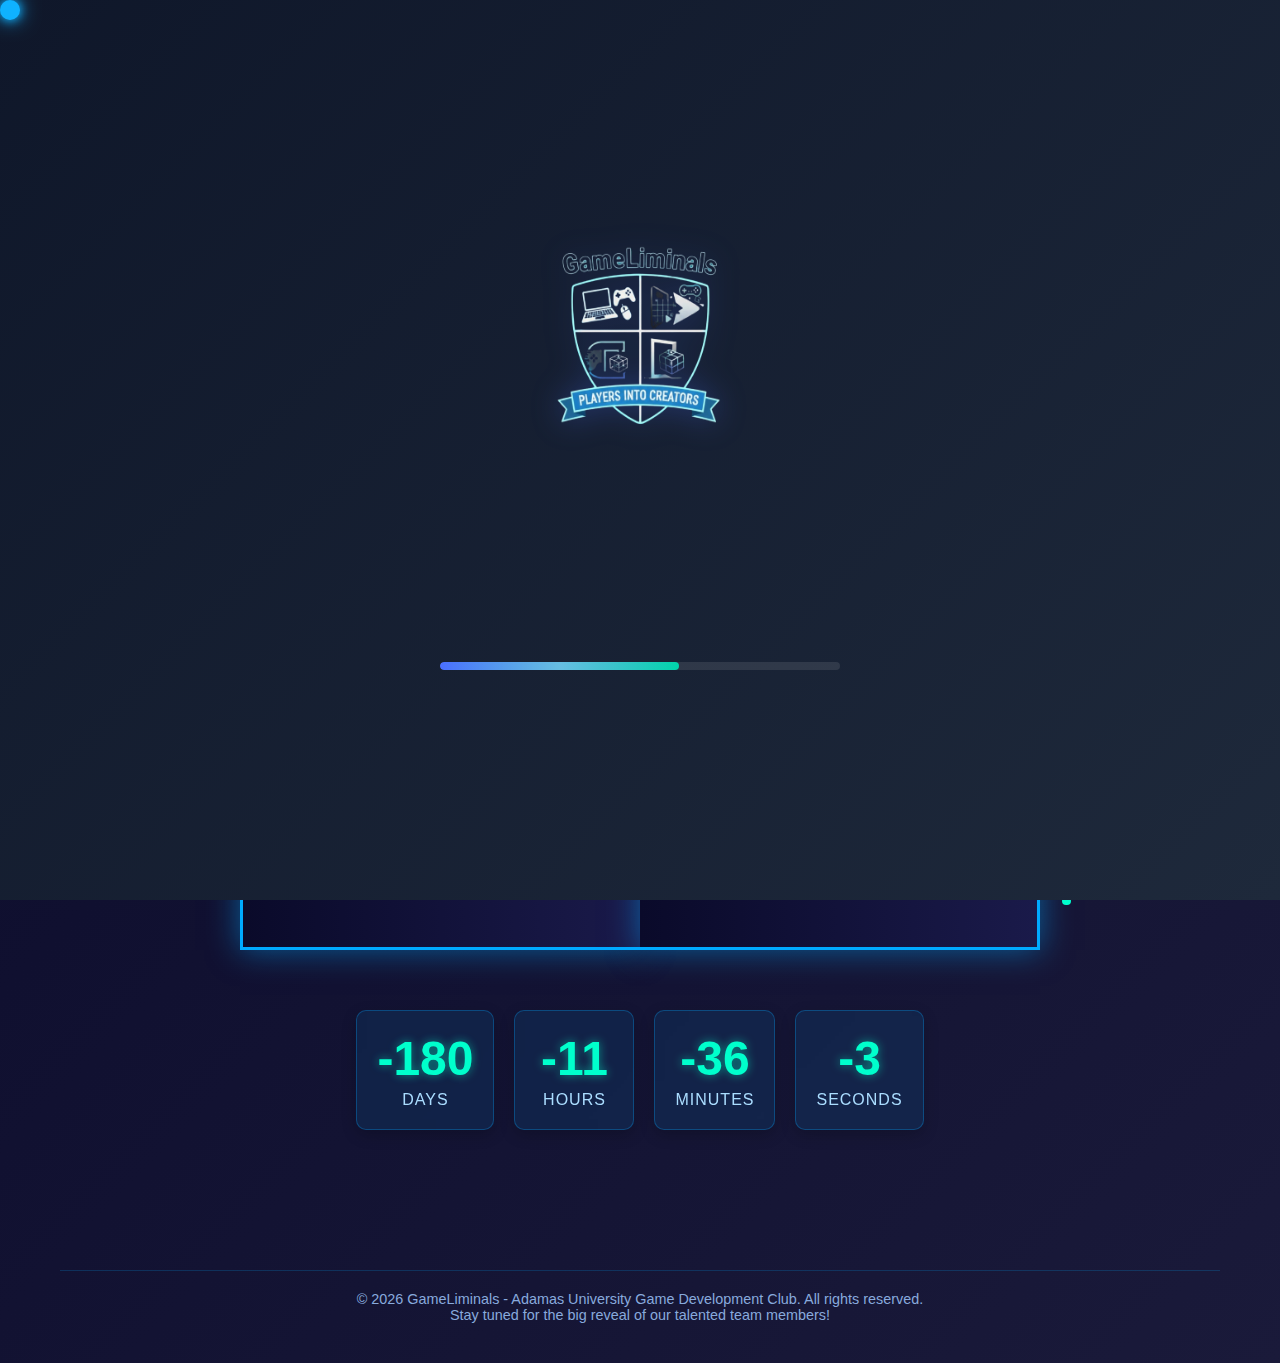
<file: team.html>
<!DOCTYPE html>
<html lang="en">

<head>
    <meta charset="UTF-8">
    <meta name="viewport" content="width=device-width, initial-scale=1.0">
    <meta name="google-site-verification" content="cf4Xkiblsr-E7v7hHNbBGdRATGamFPyZ3hg22A8NUHI" />
    <title>GameLiminals - Team Reveal Coming Soon</title>
    <link rel="stylesheet" href="https://cdnjs.cloudflare.com/ajax/libs/font-awesome/6.4.0/css/all.min.css">
    <style>
        * {
            margin: 0;
            padding: 0;
            box-sizing: border-box;
            font-family: 'Segoe UI', Tahoma, Geneva, Verdana, sans-serif;
        }
        
         :root {
            --primary-color: #4a6fff;
            --secondary-color: #ff6b6b;
            --accent-color: #00d4aa;
            --text-dark: #333333;
            --text-light: #666666;
            --background-light: #ffffff;
            --background-gray: #f8f9fa;
            --border-color: #e0e0e0;
            --shadow-light: 0 5px 20px rgba(38, 136, 255, 0.445);
            --shadow-medium: 0 10px 30px rgba(255, 23, 147, 0.492);
            --border-radius: 12px;
        }
        
        body {
            background: linear-gradient(135deg, #0a0a2a 0%, #1a1a3a 100%);
            color: #fff;
            min-height: 100vh;
            overflow-x: hidden;
            cursor: none;
        }
        
        .preloader {
            position: fixed;
            top: 0;
            left: 0;
            width: 100%;
            height: 100%;
            background: linear-gradient(135deg, #0f172a 0%, #1e293b 100%);
            display: flex;
            justify-content: center;
            align-items: center;
            z-index: 9999;
            transition: opacity 0.8s ease, visibility 0.8s ease;
        }
        
        .preloader.loaded {
            opacity: 0;
            visibility: hidden;
        }
        
        .preloader-content {
            display: flex;
            flex-direction: column;
            align-items: center;
            justify-content: center;
            gap: 3rem;
            max-width: 600px;
            width: 90%;
            text-align: center;
        }
        
        .preloader-logo {
            display: flex;
            flex-direction: column;
            align-items: center;
            gap: 1.5rem;
        }
        
        .logo-image-container {
            width: 200px;
            height: 200px;
            display: flex;
            align-items: center;
            justify-content: center;
            animation: logoFloat 3s ease-in-out infinite;
            position: relative;
        }
        
        .preloader-logo-img {
            width: 100%;
            height: 100%;
            display: flex;
            align-items: center;
            justify-content: center;
            font-size: 3rem;
            color: white;
            font-family: 'Orbitron', sans-serif;
            font-weight: bold;
            filter: drop-shadow(0 0 15px rgba(74, 111, 255, 0.3));
        }
        
        .preloader-title {
            font-family: 'Orbitron', sans-serif;
            font-size: 3.5rem;
            font-weight: 800;
            color: var(--primary-color);
            display: inline-flex;
            gap: 2px;
            letter-spacing: 2px;
            margin: 0;
            position: relative;
        }
        
        .title-char {
            display: inline-block;
            opacity: 0;
            transform: translateY(20px) rotateY(90deg);
            animation: titleReveal 0.5s forwards cubic-bezier(0.68, -0.55, 0.265, 1.55);
            text-shadow: 0 0 10px rgba(74, 111, 255, 0.5), 0 0 20px rgba(74, 111, 255, 0.3), 0 0 30px rgba(74, 111, 255, 0.2);
            color: #ffffff;
        }
        
        .title-char:nth-child(odd) {
            color: var(--primary-color);
        }
        
        .title-char:nth-child(even) {
            color: var(--accent-color);
        }
        
        .preloader-tagline {
            font-size: 1.2rem;
            color: #94a3b8;
            display: flex;
            flex-wrap: wrap;
            justify-content: center;
            gap: 3px;
            font-weight: 500;
            letter-spacing: 1.5px;
            margin-top: 1rem;
            font-family: 'Orbitron', sans-serif;
        }
        
        .tagline-char {
            display: inline-block;
            opacity: 0;
            transform: translateY(10px);
            animation: taglineReveal 0.4s forwards cubic-bezier(0.68, -0.55, 0.265, 1.55);
            color: #cbd5e1;
        }
        
        .tagline-char:nth-child(odd) {
            color: var(--secondary-color);
        }
        
        .tagline-char:nth-child(even) {
            color: #ffffff;
        }
        
        .tagline-space {
            width: 10px;
        }
        
        .preloader-progress {
            width: 100%;
            max-width: 400px;
            height: 8px;
            background: rgba(255, 255, 255, 0.1);
            border-radius: 4px;
            overflow: hidden;
            margin-top: 2rem;
        }
        
        .progress-bar {
            height: 100%;
            width: 0%;
            background: linear-gradient(90deg, var(--primary-color), var(--accent-color));
            border-radius: 4px;
            transition: width 1.5s cubic-bezier(0.65, 0, 0.35, 1);
            position: relative;
            overflow: hidden;
        }
        
        .progress-bar::after {
            content: '';
            position: absolute;
            top: 0;
            left: 0;
            right: 0;
            bottom: 0;
            background: linear-gradient(90deg, transparent, rgba(255, 255, 255, 0.3), transparent);
            animation: progressShine 2s infinite;
        }
        
        @keyframes logoFloat {
            0%,
            100% {
                transform: translateY(0) scale(1);
            }
            50% {
                transform: translateY(-15px) scale(1.05);
            }
        }
        
        @keyframes titleReveal {
            to {
                opacity: 1;
                transform: translateY(0) rotateY(0);
            }
        }
        
        @keyframes taglineReveal {
            to {
                opacity: 1;
                transform: translateY(0);
            }
        }
        
        @keyframes progressShine {
            0% {
                transform: translateX(-100%);
            }
            100% {
                transform: translateX(100%);
            }
        }
        
        .blue-cursor {
            position: fixed;
            width: 20px;
            height: 20px;
            border-radius: 50%;
            background-color: #00aaff;
            pointer-events: none;
            mix-blend-mode: screen;
            z-index: 9999;
            transition: transform 0.1s;
            box-shadow: 0 0 10px #00aaff, 0 0 20px #00aaff;
        }
        
        .cursor-follower {
            position: fixed;
            width: 60px;
            height: 60px;
            border-radius: 50%;
            border: 2px solid rgba(0, 170, 255, 0.3);
            pointer-events: none;
            z-index: 9998;
            transition: all 0.3s ease-out;
        }
        
        .container {
            max-width: 1200px;
            margin: 0 auto;
            padding: 20px;
        }
        /* Header with logos */
        
        .header {
            display: flex;
            justify-content: space-between;
            align-items: center;
            padding: 20px 0;
            flex-wrap: wrap;
        }
        
        .logos {
            display: flex;
            align-items: center;
            gap: 30px;
        }
        
        .logo {
            height: 80px;
            filter: drop-shadow(0 0 5px rgba(0, 170, 255, 0.5));
            transition: transform 0.3s ease;
        }
        
        .logo:hover {
            transform: scale(1.05);
        }
        
        .logo-gameliminals {
            height: 90px;
        }
        /* Back to home button */
        
        .home-btn {
            display: inline-flex;
            align-items: center;
            gap: 10px;
            background: rgba(0, 170, 255, 0.2);
            color: #fff;
            padding: 12px 24px;
            border-radius: 50px;
            text-decoration: none;
            font-weight: 600;
            letter-spacing: 1px;
            border: 2px solid #00aaff;
            transition: all 0.3s ease;
            backdrop-filter: blur(5px);
            box-shadow: 0 5px 15px rgba(0, 0, 0, 0.3);
        }
        
        .home-btn:hover {
            background: rgba(0, 170, 255, 0.4);
            transform: translateY(-3px);
            box-shadow: 0 8px 20px rgba(0, 170, 255, 0.3);
        }
        /* Main content */
        
        .main-content {
            text-align: center;
            padding: 60px 20px;
            margin-top: 40px;
        }
        
        .title {
            font-size: 4.5rem;
            margin-bottom: 20px;
            background: linear-gradient(90deg, #00aaff, #00ffcc);
            -webkit-background-clip: text;
            background-clip: text;
            color: transparent;
            text-shadow: 0 0 20px rgba(0, 170, 255, 0.5);
            letter-spacing: 2px;
        }
        
        .subtitle {
            font-size: 1.8rem;
            margin-bottom: 40px;
            color: #aaddff;
            max-width: 800px;
            margin-left: auto;
            margin-right: auto;
            line-height: 1.6;
        }
        /* Reveal section */
        
        .reveal-container {
            position: relative;
            margin: 60px auto;
            width: 90%;
            max-width: 800px;
            height: 400px;
            perspective: 1000px;
        }
        
        .reveal-door {
            position: absolute;
            top: 0;
            width: 50%;
            height: 100%;
            background: linear-gradient(90deg, #0a0a2a 0%, #1a1a4a 100%);
            border: 3px solid #00aaff;
            box-shadow: 0 0 30px rgba(0, 170, 255, 0.5);
            transition: transform 2s ease;
            display: flex;
            justify-content: center;
            align-items: center;
            font-size: 4rem;
            color: #00aaff;
            overflow: hidden;
        }
        
        .door-left {
            left: 0;
            transform-origin: left center;
            border-right: none;
        }
        
        .door-right {
            right: 0;
            transform-origin: right center;
            border-left: none;
        }
        
        .reveal-content {
            position: absolute;
            top: 0;
            left: 0;
            width: 100%;
            height: 100%;
            display: flex;
            justify-content: center;
            align-items: center;
            background: linear-gradient(45deg, #0a0a2a, #1a1a4a);
            border: 3px solid #00aaff;
            opacity: 0;
            transition: opacity 1s ease 1s;
        }
        
        .reveal-message {
            font-size: 3rem;
            font-weight: bold;
            color: #00ffcc;
            text-align: center;
            padding: 20px;
            text-shadow: 0 0 10px rgba(0, 255, 204, 0.7);
        }
        
        .reveal-container:hover .door-left {
            transform: rotateY(-60deg);
        }
        
        .reveal-container:hover .door-right {
            transform: rotateY(60deg);
        }
        
        .reveal-container:hover .reveal-content {
            opacity: 1;
        }
        /* Countdown timer */
        
        .countdown {
            display: flex;
            justify-content: center;
            gap: 20px;
            margin-top: 60px;
            flex-wrap: wrap;
        }
        
        .countdown-item {
            background: rgba(0, 170, 255, 0.1);
            border-radius: 10px;
            padding: 20px;
            min-width: 120px;
            border: 1px solid rgba(0, 170, 255, 0.3);
            backdrop-filter: blur(5px);
            box-shadow: 0 5px 15px rgba(0, 0, 0, 0.2);
        }
        
        .countdown-value {
            font-size: 3rem;
            font-weight: bold;
            color: #00ffcc;
            text-shadow: 0 0 10px rgba(0, 255, 204, 0.5);
        }
        
        .countdown-label {
            font-size: 1rem;
            color: #aaddff;
            margin-top: 5px;
            text-transform: uppercase;
            letter-spacing: 1px;
        }
        /* Footer */
        
        .footer {
            text-align: center;
            margin-top: 80px;
            padding: 20px;
            color: #88aadd;
            font-size: 0.9rem;
            border-top: 1px solid rgba(0, 170, 255, 0.2);
        }
        /* Floating particles */
        
        .particles {
            position: absolute;
            top: 0;
            left: 0;
            width: 100%;
            height: 100%;
            pointer-events: none;
            z-index: -1;
        }
        
        .particle {
            position: absolute;
            background-color: rgba(0, 170, 255, 0.5);
            border-radius: 50%;
            animation: float 15s infinite linear;
        }
        
        @keyframes float {
            0% {
                transform: translateY(0) rotate(0deg);
                opacity: 0;
            }
            10% {
                opacity: 1;
            }
            90% {
                opacity: 1;
            }
            100% {
                transform: translateY(-100vh) rotate(360deg);
                opacity: 0;
            }
        }
        /* Responsive design */
        
        @media (max-width: 768px) {
            .title {
                font-size: 3rem;
            }
            .subtitle {
                font-size: 1.4rem;
            }
            .logos {
                justify-content: center;
                width: 100%;
                margin-bottom: 20px;
            }
            .header {
                flex-direction: column;
            }
            .reveal-message {
                font-size: 2rem;
            }
            .countdown-item {
                min-width: 80px;
            }
            .countdown-value {
                font-size: 2rem;
            }
        }
    </style>
</head>

<body>
    <div class="preloader">
        <div class="preloader-content">
            <div class="preloader-logo">
                <div class="logo-image-container">
                    <img src="assests/logo2.png" alt="GameLiminals Logo" class="preloader-logo-img">
                </div>
                <h1 class="preloader-title">
                    <span class="title-char">G</span>
                    <span class="title-char">a</span>
                    <span class="title-char">m</span>
                    <span class="title-char">e</span>
                    <span class="title-char">L</span>
                    <span class="title-char">i</span>
                    <span class="title-char">m</span>
                    <span class="title-char">i</span>
                    <span class="title-char">n</span>
                    <span class="title-char">a</span>
                    <span class="title-char">l</span>
                    <span class="title-char">s</span>
                </h1>
                <p class="preloader-tagline">
                    <span class="tagline-char">T</span>
                    <span class="tagline-char">E</span>
                    <span class="tagline-char">A</span>
                    <span class="tagline-char">M</span>
                    <span class="tagline-space">&nbsp;</span>
                    <span class="tagline-char">M</span>
                    <span class="tagline-char">E</span>
                    <span class="tagline-char">M</span>
                    <span class="tagline-char">B</span>
                    <span class="tagline-char">E</span>
                    <span class="tagline-char">R</span>
                    <span class="tagline-char">S</span>
                    <span class="tagline-space">&nbsp;</span>
                    <span class="tagline-char">R</span>
                    <span class="tagline-char">E</span>
                    <span class="tagline-char">V</span>
                    <span class="tagline-char">E</span>
                    <span class="tagline-char">A</span>
                    <span class="tagline-char">L</span>
                </p>
            </div>
            <div class="preloader-progress">
                <div class="progress-bar"></div>
            </div>
        </div>
    </div>
    <!-- Blue cursor effect -->
    <div class="blue-cursor"></div>
    <div class="cursor-follower"></div>

    <!-- Floating particles -->
    <div class="particles" id="particles"></div>

    <div class="container">
        <!-- Header with logos -->
        <header class="header">
            <div class="logos">
                <!-- Adamas University Logo (placeholder) -->
                <img src="assests/logo.png" alt="Adamas University Logo" class="logo logo-adamas">
                <!-- GameLiminals Logo (placeholder) -->
                <img src="assests/au_logo.jpg" alt="GameLiminals Logo" class="logo logo-gameliminals">
            </div>

            <!-- Back to Home button -->
            <a href="index.html" class="home-btn">
                <i class="fas fa-home"></i> Back to Home
            </a>
        </header>

        <!-- Main content -->
        <main class="main-content">
            <h1 class="title">GAMELIMINALS</h1>
            <p class="subtitle">Adamas University's Premier Game Development Club<br>Where creativity meets technology and dreams become playable realities</p>

            <!-- Team reveal section -->
            <div class="reveal-container">
                <div class="reveal-door door-left">
                    <i class="fas fa-lock"></i>
                </div>
                <div class="reveal-door door-right">
                    <i class="fas fa-lock"></i>
                </div>
                <div class="reveal-content">
                    <div class="reveal-message">
                        OUR TEAM<br>WILL BE REVEALED<br>SOON
                    </div>
                </div>
            </div>

            <!-- Countdown timer -->
            <div class="countdown">
                <div class="countdown-item">
                    <div class="countdown-value" id="days">14</div>
                    <div class="countdown-label">Days</div>
                </div>
                <div class="countdown-item">
                    <div class="countdown-value" id="hours">06</div>
                    <div class="countdown-label">Hours</div>
                </div>
                <div class="countdown-item">
                    <div class="countdown-value" id="minutes">45</div>
                    <div class="countdown-label">Minutes</div>
                </div>
                <div class="countdown-item">
                    <div class="countdown-value" id="seconds">30</div>
                    <div class="countdown-label">Seconds</div>
                </div>
            </div>
        </main>

        <!-- Footer -->
        <footer class="footer">
            <p>© 2026 GameLiminals - Adamas University Game Development Club. All rights reserved.</p>
            <p>Stay tuned for the big reveal of our talented team members!</p>
        </footer>
    </div>

    <script>
        // Preloader Animation
        document.addEventListener('DOMContentLoaded', function() {
            const preloader = document.querySelector('.preloader');
            const progressBar = document.querySelector('.progress-bar');
            const titleChars = document.querySelectorAll('.title-char');
            const taglineChars = document.querySelectorAll('.tagline-char');

            // Initialize preloader
            if (preloader) {
                // Animate logo floating
                const logo = document.querySelector('.preloader-logo-img');
                if (logo) {
                    logo.style.animation = 'logoFloat 3s ease-in-out infinite';
                }

                // Animate title characters with delay
                titleChars.forEach((char, index) => {
                    setTimeout(() => {
                        char.style.animationDelay = `${index * 0.1}s`;
                        char.style.animation = 'titleReveal 0.5s forwards cubic-bezier(0.68, -0.55, 0.265, 1.55)';
                    }, 100);
                });

                // Animate tagline characters with delay
                taglineChars.forEach((char, index) => {
                    setTimeout(() => {
                        char.style.animationDelay = `${index * 0.05}s`;
                        char.style.animation = 'taglineReveal 0.4s forwards cubic-bezier(0.68, -0.55, 0.265, 1.55)';
                    }, 800 + titleChars.length * 100);
                });

                // Simulate loading progress
                let progress = 0;
                const progressInterval = setInterval(() => {
                    progress += Math.random() * 15;
                    if (progress > 100) {
                        progress = 100;
                        clearInterval(progressInterval);

                        // Remove preloader after completion
                        setTimeout(() => {
                            preloader.classList.add('loaded');
                            setTimeout(() => {
                                preloader.style.display = 'none';
                                // Initialize main website functionality
                                initializeWebsite();
                            }, 800);
                        }, 500);
                    }
                    progressBar.style.width = `${progress}%`;
                }, 100);
            } else {
                // If no preloader, initialize website immediately
                initializeWebsite();
            }
        });

        // Custom blue cursor effect
        const cursor = document.querySelector('.blue-cursor');
        const follower = document.querySelector('.cursor-follower');

        document.addEventListener('mousemove', (e) => {
            cursor.style.left = e.clientX + 'px';
            cursor.style.top = e.clientY + 'px';

            setTimeout(() => {
                follower.style.left = e.clientX - 30 + 'px';
                follower.style.top = e.clientY - 30 + 'px';
            }, 50);
        });

        // Interactive cursor effects
        document.addEventListener('mousedown', () => {
            cursor.style.transform = 'scale(0.7)';
            follower.style.transform = 'scale(1.3)';
        });

        document.addEventListener('mouseup', () => {
            cursor.style.transform = 'scale(1)';
            follower.style.transform = 'scale(1)';
        });

        // Interactive elements
        const interactiveElements = document.querySelectorAll('a, button, .logo, .home-btn, .reveal-container');

        interactiveElements.forEach(element => {
            element.addEventListener('mouseenter', () => {
                cursor.style.transform = 'scale(1.5)';
                cursor.style.backgroundColor = '#00ffcc';
                follower.style.transform = 'scale(1.5)';
                follower.style.borderColor = 'rgba(0, 255, 204, 0.5)';
            });

            element.addEventListener('mouseleave', () => {
                cursor.style.transform = 'scale(1)';
                cursor.style.backgroundColor = '#00aaff';
                follower.style.transform = 'scale(1)';
                follower.style.borderColor = 'rgba(0, 170, 255, 0.3)';
            });
        });

        // Create floating particles
        const particlesContainer = document.getElementById('particles');
        const particleCount = 30;

        for (let i = 0; i < particleCount; i++) {
            const particle = document.createElement('div');
            particle.classList.add('particle');

            // Random size
            const size = Math.random() * 10 + 5;
            particle.style.width = size + 'px';
            particle.style.height = size + 'px';

            // Random position
            particle.style.left = Math.random() * 100 + 'vw';
            particle.style.top = Math.random() * 100 + 'vh';

            // Random color variation
            const blueShade = Math.random() > 0.5 ? '#00aaff' : '#00ffcc';
            particle.style.backgroundColor = blueShade;

            // Random animation delay and duration
            const delay = Math.random() * 15;
            const duration = Math.random() * 10 + 15;
            particle.style.animationDelay = delay + 's';
            particle.style.animationDuration = duration + 's';

            particlesContainer.appendChild(particle);
        }

        // Countdown timer
        function updateCountdown() {
            // Set the reveal date (2 weeks from now)
            const revealDate = new Date("2026-01-01");
            revealDate.setDate(26);

            const now = new Date().getTime();
            const timeRemaining = revealDate - now;

            const days = Math.floor(timeRemaining / (1000 * 60 * 60 * 24));
            const hours = Math.floor((timeRemaining % (1000 * 60 * 60 * 24)) / (1000 * 60 * 60));
            const minutes = Math.floor((timeRemaining % (1000 * 60 * 60)) / (1000 * 60));
            const seconds = Math.floor((timeRemaining % (1000 * 60)) / 1000);

            document.getElementById('days').textContent = days.toString().padStart(2, '0');
            document.getElementById('hours').textContent = hours.toString().padStart(2, '0');
            document.getElementById('minutes').textContent = minutes.toString().padStart(2, '0');
            document.getElementById('seconds').textContent = seconds.toString().padStart(2, '0');
        }

        // Update countdown every second
        setInterval(updateCountdown, 1000);
        updateCountdown(); // Initial call

        // Make the reveal doors interactive on click as well
        const revealContainer = document.querySelector('.reveal-container');
        revealContainer.addEventListener('click', () => {
            revealContainer.classList.toggle('active');
        });
    </script>
</body>

</html>
</file>
<file: style.css>
* {
    margin: 0;
    padding: 0;
    box-sizing: border-box;
}

:root {
    --primary-color: #4a6fff;
    --secondary-color: #ff6b6b;
    --accent-color: #00d4aa;
    --text-dark: #333333;
    --text-light: #666666;
    --text-lighter: #888888;
    --background-light: #ffffff;
    --background-gray: #f8f9fa;
    --border-color: #e0e0e0;
    --shadow-light: 0 5px 20px rgba(38, 136, 255, 0.445);
    --shadow-medium: 0 10px 30px rgba(255, 23, 147, 0.492);
    --border-radius: 12px;
}

body {
    font-family: 'Poppins', sans-serif;
    background-color: var(--background-light);
    color: var(--text-dark);
    line-height: 1.6;
    overflow-x: hidden;
    cursor: none;
}


/* Preloader Styles */

.preloader {
    position: fixed;
    top: 0;
    left: 0;
    width: 100%;
    height: 100%;
    background: linear-gradient(135deg, #0f172a 0%, #1e293b 100%);
    display: flex;
    justify-content: center;
    align-items: center;
    z-index: 9999;
    transition: opacity 0.8s ease, visibility 0.8s ease;
}

.preloader.loaded {
    opacity: 0;
    visibility: hidden;
}

.preloader-content {
    display: flex;
    flex-direction: column;
    align-items: center;
    justify-content: center;
    gap: 3rem;
    max-width: 600px;
    width: 90%;
    text-align: center;
}

.preloader-logo {
    display: flex;
    flex-direction: column;
    align-items: center;
    gap: 1.5rem;
}

.logo-image-container {
    width: 200px;
    height: 200px;
    display: flex;
    align-items: center;
    justify-content: center;
    animation: logoFloat 3s ease-in-out infinite;
    position: relative;
}

.preloader-logo-img {
    width: 100%;
    height: 100%;
    display: flex;
    align-items: center;
    justify-content: center;
    font-size: 3rem;
    color: white;
    font-family: 'Orbitron', sans-serif;
    font-weight: bold;
    filter: drop-shadow(0 0 15px rgba(74, 111, 255, 0.3));
}

.preloader-title {
    font-family: 'Orbitron', sans-serif;
    font-size: 3.5rem;
    font-weight: 800;
    color: var(--primary-color);
    display: inline-flex;
    gap: 2px;
    letter-spacing: 2px;
    margin: 0;
    position: relative;
}

.title-char {
    display: inline-block;
    opacity: 0;
    transform: translateY(20px) rotateY(90deg);
    animation: titleReveal 0.5s forwards cubic-bezier(0.68, -0.55, 0.265, 1.55);
    text-shadow: 0 0 10px rgba(74, 111, 255, 0.5), 0 0 20px rgba(74, 111, 255, 0.3), 0 0 30px rgba(74, 111, 255, 0.2);
    color: #ffffff;
}

.title-char:nth-child(odd) {
    color: var(--primary-color);
}

.title-char:nth-child(even) {
    color: var(--accent-color);
}

.preloader-tagline {
    font-size: 1.2rem;
    color: #94a3b8;
    display: flex;
    flex-wrap: wrap;
    justify-content: center;
    gap: 3px;
    font-weight: 500;
    letter-spacing: 1.5px;
    margin-top: 1rem;
    font-family: 'Orbitron', sans-serif;
}

.tagline-char {
    display: inline-block;
    opacity: 0;
    transform: translateY(10px);
    animation: taglineReveal 0.4s forwards cubic-bezier(0.68, -0.55, 0.265, 1.55);
    color: #cbd5e1;
}

.tagline-char:nth-child(odd) {
    color: var(--secondary-color);
}

.tagline-char:nth-child(even) {
    color: #ffffff;
}

.tagline-space {
    width: 10px;
}

.preloader-progress {
    width: 100%;
    max-width: 400px;
    height: 8px;
    background: rgba(255, 255, 255, 0.1);
    border-radius: 4px;
    overflow: hidden;
    margin-top: 2rem;
}

.progress-bar {
    height: 100%;
    width: 0%;
    background: linear-gradient(90deg, var(--primary-color), var(--accent-color));
    border-radius: 4px;
    transition: width 1.5s cubic-bezier(0.65, 0, 0.35, 1);
    position: relative;
    overflow: hidden;
}

.progress-bar::after {
    content: '';
    position: absolute;
    top: 0;
    left: 0;
    right: 0;
    bottom: 0;
    background: linear-gradient(90deg, transparent, rgba(255, 255, 255, 0.3), transparent);
    animation: progressShine 2s infinite;
}

@keyframes logoFloat {
    0%,
    100% {
        transform: translateY(0) scale(1);
    }
    50% {
        transform: translateY(-15px) scale(1.05);
    }
}

@keyframes titleReveal {
    to {
        opacity: 1;
        transform: translateY(0) rotateY(0);
    }
}

@keyframes taglineReveal {
    to {
        opacity: 1;
        transform: translateY(0);
    }
}

@keyframes progressShine {
    0% {
        transform: translateX(-100%);
    }
    100% {
        transform: translateX(100%);
    }
}


/* Custom Cursor */

.cursor {
    position: fixed;
    width: 25px;
    height: 25px;
    border-radius: 50%;
    background: rgba(74, 111, 255, 0.3);
    border: 2px solid var(--primary-color);
    pointer-events: none;
    z-index: 9999;
    transition: transform 0.15s, width 0.2s, height 0.2s;
    mix-blend-mode: normal;
    box-shadow: 0 0 10px rgba(74, 111, 255, 0.5);
}

.cursor.hover {
    transform: scale(1.8);
    background: rgba(255, 107, 107, 0.3);
    border-color: var(--secondary-color);
}


/* Header & Navigation */

header {
    position: fixed;
    top: 0;
    width: 100%;
    padding: 1rem 5%;
    display: flex;
    justify-content: space-between;
    align-items: center;
    background: rgba(255, 255, 255, 0.95);
    backdrop-filter: blur(10px);
    z-index: 1000;
    border-bottom: 1px solid var(--border-color);
    box-shadow: var(--shadow-light);
}

.logo-container {
    display: flex;
    align-items: center;
    gap: 15px;
}

.logo-img {
    height: 60px;
    width: 60px;
    background: linear-gradient(135deg, var(--primary-color), var(--accent-color));
    border-radius: 10%;
    display: flex;
    align-items: center;
    justify-content: center;
    color: white;
    font-weight: bold;
    font-family: 'Orbitron', sans-serif;
    font-size: 1.2rem;
    box-shadow: var(--shadow-light);
}

.logo-text {
    display: flex;
    flex-direction: column;
}

.logo-title {
    font-family: 'Orbitron', sans-serif;
    font-size: 1.8rem;
    font-weight: 700;
    color: var(--primary-color);
    letter-spacing: 0.5px;
}

.logo-subtitle {
    font-size: 0.75rem;
    color: var(--text-light);
    letter-spacing: 1px;
    font-weight: 500;
}

.navbar {
    display: flex;
    align-items: center;
}

.nav-menu {
    display: flex;
    list-style: none;
    gap: 2rem;
}

.nav-link {
    color: var(--text-dark);
    text-decoration: none;
    font-weight: 500;
    padding: 0.5rem 1rem;
    border-radius: 8px;
    transition: all 0.3s ease;
    position: relative;
}

.nav-link:hover {
    color: var(--primary-color);
    background: rgba(74, 111, 255, 0.08);
}

.nav-link.active {
    color: var(--primary-color);
    background: rgba(74, 111, 255, 0.08);
}

.nav-link::after {
    content: '';
    position: absolute;
    width: 0;
    height: 3px;
    background: linear-gradient(to right, var(--primary-color), var(--secondary-color));
    left: 50%;
    bottom: -5px;
    transition: all 0.3s ease;
    transform: translateX(-50%);
    border-radius: 2px;
}

.nav-link:hover::after {
    width: 70%;
}

.hamburger {
    display: none;
    cursor: pointer;
    flex-direction: column;
    gap: 4px;
    padding: 8px;
}

.bar {
    width: 25px;
    height: 3px;
    background: var(--primary-color);
    border-radius: 2px;
    transition: 0.3s;
}


/* Hero Section */

.hero {
    padding: 140px 5% 80px;
    position: relative;
    background: linear-gradient(135deg, #f8f9fa 0%, #ffffff 100%);
    min-height: 100vh;
    display: flex;
    align-items: center;
}

.container {
    max-width: 1200px;
    margin: 0 auto;
    padding: 0 5%;
    width: 100%;
}

.hero-content {
    display: grid;
    grid-template-columns: 1fr 1fr;
    gap: 4rem;
    align-items: center;
}

.hero-text {
    max-width: 600px;
}

.hero-title {
    font-size: 3.2rem;
    font-weight: 700;
    line-height: 1.2;
    margin-bottom: 1rem;
    font-family: 'Orbitron', sans-serif;
}

.highlight {
    background: linear-gradient(135deg, var(--primary-color), var(--secondary-color));
    -webkit-background-clip: text;
    background-clip: text;
    color: transparent;
    font-weight: 800;
}

.hero-subtitle {
    font-size: 1.3rem;
    color: var(--text-light);
    margin-bottom: 1.5rem;
    font-weight: 500;
}

.hero-description {
    font-size: 1.1rem;
    color: var(--text-lighter);
    margin-bottom: 2.5rem;
    line-height: 1.8;
}

.hero-buttons {
    display: flex;
    gap: 1rem;
    flex-wrap: wrap;
}

.cta-button {
    display: inline-flex;
    align-items: center;
    gap: 10px;
    padding: 0.9rem 2rem;
    border-radius: var(--border-radius);
    text-decoration: none;
    font-weight: 600;
    font-size: 1rem;
    transition: all 0.3s ease;
    border: none;
    cursor: none;
}

.cta-button.primary {
    background: linear-gradient(135deg, var(--primary-color), var(--secondary-color));
    color: white;
    box-shadow: var(--shadow-medium);
}

.cta-button.secondary {
    background: white;
    color: var(--primary-color);
    border: 2px solid var(--border-color);
}

.cta-button:hover {
    transform: translateY(-3px);
    box-shadow: var(--shadow-medium);
}

.cta-button.primary:hover {
    background: linear-gradient(135deg, var(--secondary-color), var(--primary-color));
}

.cta-button.secondary:hover {
    border-color: var(--primary-color);
    background: rgba(74, 111, 255, 0.05);
}

.hero-image {
    background: white;
    padding: 2rem;
    border-radius: var(--border-radius);
    box-shadow: var(--shadow-medium);
    border: 1px solid var(--border-color);
}

.code-animation {
    font-family: 'Courier New', monospace;
    font-size: 0.9rem;
    line-height: 1.6;
}

.code-snippet {
    background: #1a1a1a;
    color: #f8f8f2;
    padding: 1.5rem;
    border-radius: 8px;
    overflow-x: auto;
    border: 1px solid #333;
}

.code-keyword {
    color: #ff79c6;
}

.code-class {
    color: #8be9fd;
}

.code-function {
    color: #50fa7b;
}

.code-string {
    color: #f1fa8c;
}

.code-comment {
    color: #6272a4;
}

.code-number {
    color: #bd93f9;
}

.code-this {
    color: #ffb86c;
}


/* Floating Elements */

.floating-elements {
    position: absolute;
    width: 100%;
    height: 100%;
    top: 0;
    left: 0;
    pointer-events: none;
    z-index: 1;
}

.float-element {
    position: absolute;
    width: 50px;
    height: 50px;
    background: white;
    border-radius: 50%;
    display: flex;
    align-items: center;
    justify-content: center;
    font-size: 1.2rem;
    color: var(--primary-color);
    box-shadow: var(--shadow-light);
    border: 1px solid var(--border-color);
    animation: float 6s infinite ease-in-out;
}

.float-element:nth-child(1) {
    top: 20%;
    left: 5%;
    animation-delay: 0s;
}

.float-element:nth-child(2) {
    top: 60%;
    right: 10%;
    animation-delay: 1s;
}

.float-element:nth-child(3) {
    top: 30%;
    right: 15%;
    animation-delay: 2s;
}

.float-element:nth-child(4) {
    top: 70%;
    left: 15%;
    animation-delay: 3s;
}

@keyframes float {
    0%,
    100% {
        transform: translateY(0) rotate(0deg);
    }
    50% {
        transform: translateY(-20px) rotate(10deg);
    }
}


/* Footer */

footer {
    background: #1a1a1a;
    color: white;
    padding: 3rem 0 2rem;
}

.footer-content {
    display: grid;
    grid-template-columns: repeat(4, 1fr);
    gap: 3rem;
    margin-bottom: 3rem;
}

.footer-col h4 {
    font-size: 1.2rem;
    margin-bottom: 1.5rem;
    color: white;
    font-family: 'Orbitron', sans-serif;
}

.footer-logo h3 {
    font-size: 1.8rem;
    color: white;
    margin-bottom: 0.5rem;
    font-family: 'Orbitron', sans-serif;
}

.footer-logo p {
    color: #aaa;
    font-size: 0.9rem;
}

.footer-address {
    color: #aaa;
    font-size: 0.9rem;
    margin-top: 1rem;
    line-height: 1.6;
}

.footer-address i {
    color: var(--primary-color);
    margin-right: 0.5rem;
}

.footer-links {
    list-style: none;
}

.footer-links li {
    margin-bottom: 0.8rem;
}

.footer-links a {
    color: #aaa;
    text-decoration: none;
    transition: color 0.3s ease;
    font-size: 0.95rem;
}

.footer-links a:hover {
    color: var(--primary-color);
}

.social-links {
    display: flex;
    flex-direction: column;
    gap: 0.8rem;
}

.social-link {
    display: flex;
    align-items: center;
    gap: 0.8rem;
    color: #aaa;
    text-decoration: none;
    transition: all 0.3s ease;
    font-size: 0.95rem;
}

.social-link:hover {
    color: var(--primary-color);
    transform: translateX(5px);
}

.social-link i {
    font-size: 1.1rem;
    width: 20px;
}

.footer-email {
    color: #aaa;
    font-size: 0.9rem;
    margin-top: 1.5rem;
    display: flex;
    align-items: center;
    gap: 0.5rem;
}

.footer-email i {
    color: var(--primary-color);
}

.footer-bottom {
    border-top: 1px solid #333;
    padding-top: 2rem;
    text-align: center;
}

.copyright {
    color: #aaa;
    font-size: 0.9rem;
    margin-bottom: 0.5rem;
}

.footer-note {
    color: #666;
    font-size: 0.8rem;
    font-style: italic;
}


/* ==================== UPDATED RESPONSIVE DESIGN ==================== */


/* ==================== UPDATED RESPONSIVE DESIGN ==================== */

@media (max-width: 1200px) {
    .mission-grid {
        grid-template-columns: 1fr;
        gap: 2rem;
    }
    .achievements-grid {
        grid-template-columns: repeat(2, 1fr);
    }
    .what-we-do-grid {
        grid-template-columns: repeat(2, 1fr);
    }
}

@media (max-width: 992px) {
    .community-content {
        grid-template-columns: 1fr;
        gap: 3rem;
    }
    .network-animation {
        width: 350px;
        height: 350px;
    }
    .developer-profile {
        flex-direction: column;
        text-align: center;
    }
    .developer-info {
        text-align: center;
    }
    .footer-content {
        grid-template-columns: repeat(2, 1fr);
    }
    /* Hero section adjustments */
    .about-hero .hero-content {
        grid-template-columns: 1fr;
        gap: 3rem;
        text-align: center;
    }
    .about-hero .hero-text {
        max-width: 100%;
        padding: 0 1rem;
    }
    .about-hero .hero-title {
        font-size: 2.8rem;
        line-height: 1.1;
        margin-bottom: 0.8rem;
    }
    .about-hero .hero-subtitle {
        font-size: 1.2rem;
        margin-bottom: 1rem;
    }
    .about-hero .hero-description {
        font-size: 1.05rem;
        line-height: 1.6;
        margin-bottom: 2rem;
    }
    .animated-stats {
        justify-content: center;
        gap: 1rem;
    }
    .animated-stat {
        min-width: 150px;
    }
    /* Ensure active link works */
    .nav-link.active {
        color: var(--primary-color);
        background: rgba(74, 111, 255, 0.08);
    }
    .nav-link.active::after {
        width: 70%;
    }
}


/* Mobile */

@media (max-width: 768px) {
    body {
        cursor: auto;
        overflow-x: hidden;
    }
    .cursor {
        display: none;
    }
    /* Navigation - FIXED active state */
    .hamburger {
        display: flex;
    }
    .nav-menu {
        position: fixed;
        left: -100%;
        top: 70px;
        flex-direction: column;
        background: rgba(255, 255, 255, 0.98);
        width: 100%;
        text-align: center;
        transition: 0.3s;
        padding: 2rem 0;
        backdrop-filter: blur(20px);
        border-top: 1px solid var(--border-color);
        box-shadow: var(--shadow-medium);
        z-index: 999;
    }
    .nav-menu.active {
        left: 0;
    }
    .nav-link {
        display: block;
        padding: 0.8rem 1rem;
        margin: 0.2rem 0;
    }
    .nav-link.active {
        color: var(--primary-color);
        background: rgba(74, 111, 255, 0.08);
        font-weight: 600;
    }
    .nav-link.active::after {
        width: 50%;
        bottom: 0;
    }
    /* About Hero Section - FIXED */
    .about-hero {
        padding: 120px 1rem 60px;
        min-height: auto;
        overflow: hidden;
    }
    .container {
        padding: 0 1rem;
    }
    .about-hero .hero-title {
        font-size: 2.4rem;
        line-height: 1.1;
        margin-bottom: 0.5rem;
        word-break: break-word;
    }
    .about-hero .hero-subtitle {
        font-size: 1.1rem;
        margin-bottom: 1rem;
    }
    .about-hero .hero-description {
        font-size: 0.95rem;
        line-height: 1.5;
        margin-bottom: 2rem;
        padding: 0;
    }
    /* Hero Image Fix */
    .about-hero .hero-image {
        height: 300px;
        margin: 0 auto;
        width: 100%;
        max-width: 500px;
    }
    .about-logo-container {
        width: 180px;
        height: 180px;
    }
    .about-main-logo {
        width: 100%;
        height: 100%;
        object-fit: contain;
    }
    /* Floating elements adjustment */
    .floating-game-elements {
        display: none;
        /* Hide on mobile to prevent layout issues */
    }
    /* Animated stats */
    .animated-stats {
        flex-direction: column;
        align-items: center;
        gap: 1rem;
    }
    .animated-stat {
        width: 100%;
        max-width: 250px;
    }
    /* Mission and Values */
    .values-container {
        grid-template-columns: 1fr;
        gap: 1rem;
    }
    .value-card {
        padding: 1.5rem;
    }
    /* What We Do Section */
    .what-we-do-grid {
        grid-template-columns: 1fr;
    }
    .wwd-card {
        padding: 1.5rem;
    }
    /* Achievements */
    .achievements-grid {
        grid-template-columns: 1fr;
        gap: 1.5rem;
    }
    /* Developer Skills */
    .developer-skills {
        grid-template-columns: repeat(2, 1fr);
        gap: 1rem;
    }
    /* Network Animation */
    .network-animation {
        width: 300px;
        height: 300px;
        margin: 0 auto;
    }
    /* Footer */
    footer {
        padding: 2rem 1rem 1.5rem;
        background: #1a1a1a;
        width: 100%;
        overflow: hidden;
    }
    .footer-content {
        grid-template-columns: 1fr;
        gap: 2rem;
        text-align: center;
        margin-bottom: 2rem;
    }
    .social-link:hover {
        transform: none;
    }
    .footer-address {
        text-align: center;
    }
    .footer-bottom {
        padding-top: 1.5rem;
    }
    /* Preloader */
    .preloader-title {
        font-size: 2.2rem;
        letter-spacing: 1px;
        gap: 1px;
    }
    .preloader-tagline {
        font-size: 1rem;
        letter-spacing: 1px;
        gap: 2px;
        margin-top: 0.5rem;
    }
    .logo-image-container {
        width: 140px;
        height: 140px;
    }
    .preloader-logo-img {
        width: 100%;
        height: 100%;
        object-fit: contain;
    }
}


/* Small Mobile */

@media (max-width: 480px) {
    /* Hero adjustments */
    .about-hero .hero-title {
        font-size: 2rem;
    }
    .about-hero .hero-subtitle {
        font-size: 1rem;
    }
    .about-hero .hero-description {
        font-size: 0.9rem;
    }
    .about-hero .hero-image {
        height: 250px;
    }
    .about-logo-container {
        width: 150px;
        height: 150px;
    }
    /* Animated stats */
    .animated-stats {
        flex-direction: column;
        align-items: center;
    }
    .animated-stat {
        width: 100%;
        max-width: 200px;
    }
    /* Skill items */
    .skill-item {
        min-width: 100px;
        padding: 1rem;
    }
    .developer-skills {
        grid-template-columns: 1fr;
    }
    /* Quote */
    .quote-text {
        font-size: 1.2rem;
        padding: 0 1rem;
    }
    /* Network */
    .network-animation {
        width: 250px;
        height: 250px;
    }
    .network-center {
        width: 100px;
        height: 100px;
        font-size: 1.5rem;
    }
    .node-icon {
        width: 40px;
        height: 40px;
        font-size: 1rem;
    }
    /* Footer */
    .footer-content {
        grid-template-columns: 1fr;
        text-align: center;
    }
    /* Navigation active state */
    .nav-link.active {
        background: rgba(74, 111, 255, 0.1);
    }
}


/* Extra Small Mobile */

@media (max-width: 360px) {
    .about-hero .hero-title {
        font-size: 1.7rem;
    }
    .about-hero .hero-subtitle {
        font-size: 0.9rem;
    }
    .about-hero .hero-description {
        font-size: 0.85rem;
    }
    .about-hero .hero-image {
        height: 220px;
    }
    .about-logo-container {
        width: 130px;
        height: 130px;
    }
    .network-animation {
        width: 220px;
        height: 220px;
    }
    .preloader-title {
        font-size: 1.6rem;
    }
    .preloader-tagline {
        font-size: 0.8rem;
    }
    .logo-image-container {
        width: 100px;
        height: 100px;
    }
}


/* Fix for overflow issues */

@media (max-width: 768px) {
    html,
    body {
        max-width: 100%;
        overflow-x: hidden;
    }
    .hero-content,
    .about-hero .hero-content {
        width: 100%;
        max-width: 100%;
    }
    /* Ensure elements don't overflow */
    .floating-game-elements,
    .floating-elements {
        display: none;
        /* Hide floating elements on mobile */
    }
}


/* Special fix for active navigation links */


/* ===============================
   MOBILE RESPONSIVE FIXES
   =============================== */


/* ===============================
   FINAL MOBILE RESPONSIVE FIX
   =============================== */


/* ==================== UPDATED RESPONSIVE DESIGN ==================== */


/* Large Tablets */

@media (max-width: 992px) {
    .hero-content {
        grid-template-columns: 1fr;
        text-align: center;
        gap: 3rem;
    }
    .hero-text {
        max-width: 100%;
        padding: 0 1rem;
    }
    .hero-title {
        font-size: 2.8rem;
        line-height: 1.1;
        margin-bottom: 0.8rem;
    }
    .hero-subtitle {
        font-size: 1.2rem;
        margin-bottom: 1rem;
    }
    .hero-description {
        font-size: 1.05rem;
        line-height: 1.6;
        margin-bottom: 2rem;
        padding: 0 0.5rem;
    }
    .hero-buttons {
        justify-content: center;
        gap: 1rem;
        flex-wrap: wrap;
    }
    .cta-button {
        min-width: 180px;
        padding: 0.9rem 1.8rem;
        justify-content: center;
    }
    .footer-content {
        grid-template-columns: repeat(2, 1fr);
        gap: 2rem;
    }
    .preloader-title {
        font-size: 3.2rem;
    }
    .logo-image-container {
        width: 180px;
        height: 180px;
    }
}


/* Mobile */

@media (max-width: 768px) {
    body {
        cursor: auto;
        overflow-x: hidden;
    }
    .cursor {
        display: none;
    }
    /* Navigation */
    .hamburger {
        display: flex;
    }
    .nav-menu {
        position: fixed;
        left: -100%;
        top: 70px;
        flex-direction: column;
        background: rgba(255, 255, 255, 0.98);
        width: 100%;
        text-align: center;
        transition: 0.3s;
        padding: 2rem 0;
        backdrop-filter: blur(20px);
        border-top: 1px solid var(--border-color);
        box-shadow: var(--shadow-medium);
        z-index: 999;
    }
    .nav-menu.active {
        left: 0;
    }
    /* Navigation Links - FIXED active state */
    .nav-menu .nav-link {
        display: block;
        padding: 0.8rem 1rem;
        margin: 0.2rem 0;
        width: fit-content;
        margin: 0.3rem auto;
    }
    .nav-link.active {
        color: var(--primary-color);
        background: rgba(74, 111, 255, 0.08);
        font-weight: 600;
    }
    .nav-link.active::after {
        content: '';
        position: absolute;
        width: 50%;
        height: 3px;
        background: linear-gradient(to right, var(--primary-color), var(--secondary-color));
        left: 50%;
        bottom: -5px;
        transform: translateX(-50%);
        border-radius: 2px;
    }
    /* Hero Section */
    .hero {
        padding: 120px 1rem 60px;
        min-height: auto;
        overflow: hidden;
        position: relative;
    }
    .container {
        padding: 0 1rem;
    }
    .hero-title {
        font-size: 2.4rem;
        line-height: 1.1;
        margin-bottom: 0.5rem;
        word-break: break-word;
    }
    .hero-subtitle {
        font-size: 1.1rem;
        margin-bottom: 1rem;
    }
    .hero-description {
        font-size: 0.95rem;
        line-height: 1.5;
        margin-bottom: 2rem;
        padding: 0;
    }
    .hero-buttons {
        flex-direction: column;
        align-items: center;
        width: 100%;
        gap: 0.8rem;
    }
    .cta-button {
        width: 100%;
        max-width: 280px;
        padding: 0.8rem 1.5rem;
        font-size: 0.9rem;
        margin: 0 auto;
    }
    /* Hero Image - FIXED */
    .hero-image {
        padding: 1.5rem;
        margin: 0 auto;
        max-width: 100%;
        box-sizing: border-box;
        width: 100%;
        display: flex;
        justify-content: center;
    }
    .code-animation {
        width: 100%;
        max-width: 100%;
        overflow: hidden;
    }
    .code-snippet {
        font-size: 0.8rem;
        padding: 1rem;
        overflow-x: auto;
        max-width: 100%;
        min-width: 0;
        display: block;
        white-space: pre-wrap;
        word-wrap: break-word;
    }
    /* Floating Elements - Adjust for mobile */
    .floating-elements {
        display: none;
        /* Hide floating elements on mobile to prevent layout issues */
    }
    /* Footer - FIXED */
    footer {
        padding: 2rem 1rem 1.5rem;
        background: #1a1a1a;
        width: 100%;
        overflow: hidden;
    }
    .footer-content {
        grid-template-columns: 1fr;
        gap: 2rem;
        text-align: center;
        margin-bottom: 2rem;
    }
    .social-link:hover {
        transform: none;
    }
    .footer-address {
        text-align: center;
    }
    .footer-bottom {
        padding-top: 1.5rem;
    }
    /* Preloader */
    .preloader-title {
        font-size: 2.2rem;
        letter-spacing: 1px;
        gap: 1px;
    }
    .preloader-tagline {
        font-size: 1rem;
        letter-spacing: 1px;
        gap: 2px;
        margin-top: 0.5rem;
    }
    .logo-image-container {
        width: 140px;
        height: 140px;
    }
    .preloader-logo-img {
        width: 100%;
        height: 100%;
        object-fit: contain;
    }
}


/* Small Mobile */

@media (max-width: 480px) {
    .hero-title {
        font-size: 2rem;
    }
    .hero-subtitle {
        font-size: 1rem;
    }
    .hero-description {
        font-size: 0.9rem;
        padding: 0;
    }
    .hero-buttons {
        flex-direction: column;
        align-items: center;
        width: 100%;
    }
    .cta-button {
        width: 100%;
        max-width: 250px;
        padding: 0.8rem 1.2rem;
        font-size: 0.85rem;
    }
    .logo-title {
        font-size: 1.4rem;
    }
    .logo-subtitle {
        font-size: 0.65rem;
    }
    /* Hero Image adjustments */
    .hero-image {
        padding: 1rem;
    }
    .code-snippet {
        font-size: 0.75rem;
        padding: 0.8rem;
    }
    /* Navigation active state */
    .nav-link.active {
        background: rgba(74, 111, 255, 0.12);
    }
    /* Preloader */
    .preloader-title {
        font-size: 1.8rem;
        gap: 0;
    }
    .preloader-tagline {
        font-size: 0.85rem;
        letter-spacing: 0.8px;
    }
    .logo-image-container {
        width: 120px;
        height: 120px;
    }
}


/* Extra Small Mobile */

@media (max-width: 360px) {
    .hero-title {
        font-size: 1.7rem;
    }
    .hero-subtitle {
        font-size: 0.9rem;
    }
    .hero-description {
        font-size: 0.85rem;
    }
    .cta-button {
        padding: 0.7rem 1rem;
        font-size: 0.8rem;
        max-width: 220px;
    }
    .logo-title {
        font-size: 1.2rem;
    }
    .logo-subtitle {
        font-size: 0.6rem;
    }
    .nav-link.active {
        background: rgba(74, 111, 255, 0.15);
    }
    .preloader-title {
        font-size: 1.6rem;
    }
    .preloader-tagline {
        font-size: 0.8rem;
    }
    .logo-image-container {
        width: 100px;
        height: 100px;
    }
}


/* Fix for code snippet display */

@media (max-width: 768px) {
    html,
    body {
        max-width: 100%;
        overflow-x: hidden;
    }
    .hero-content {
        width: 100%;
        max-width: 100%;
    }
    .code-snippet {
        min-width: 0;
        width: 100%;
        overflow-x: auto;
        -webkit-overflow-scrolling: touch;
    }
    /* Ensure code doesn't break layout */
    .code-animation {
        max-width: 100%;
        overflow: hidden;
    }
    pre {
        margin: 0;
        white-space: pre-wrap;
        word-wrap: break-word;
    }
}


/* Ensure active navigation works on all devices */

.nav-link.active {
    color: var(--primary-color);
    background: rgba(74, 111, 255, 0.08);
}

.nav-link.active::after {
    width: 70%;
}


/* Special styling for mobile active navigation */

@media (max-width: 768px) {
    .nav-menu .nav-link.active {
        background: rgba(74, 111, 255, 0.1);
        border-radius: 8px;
        padding: 0.8rem 1.2rem;
        margin: 0.2rem auto;
        display: inline-block;
    }
    .nav-link.active::after {
        bottom: -3px;
        width: 60%;
    }
    .preloader-title {
        font-size: 2.5rem;
    }
    .logo-image-container {
        width: 200px;
        height: 200px;
    }
    .preloader-content {
        gap: 2rem;
    }
}
</file>
